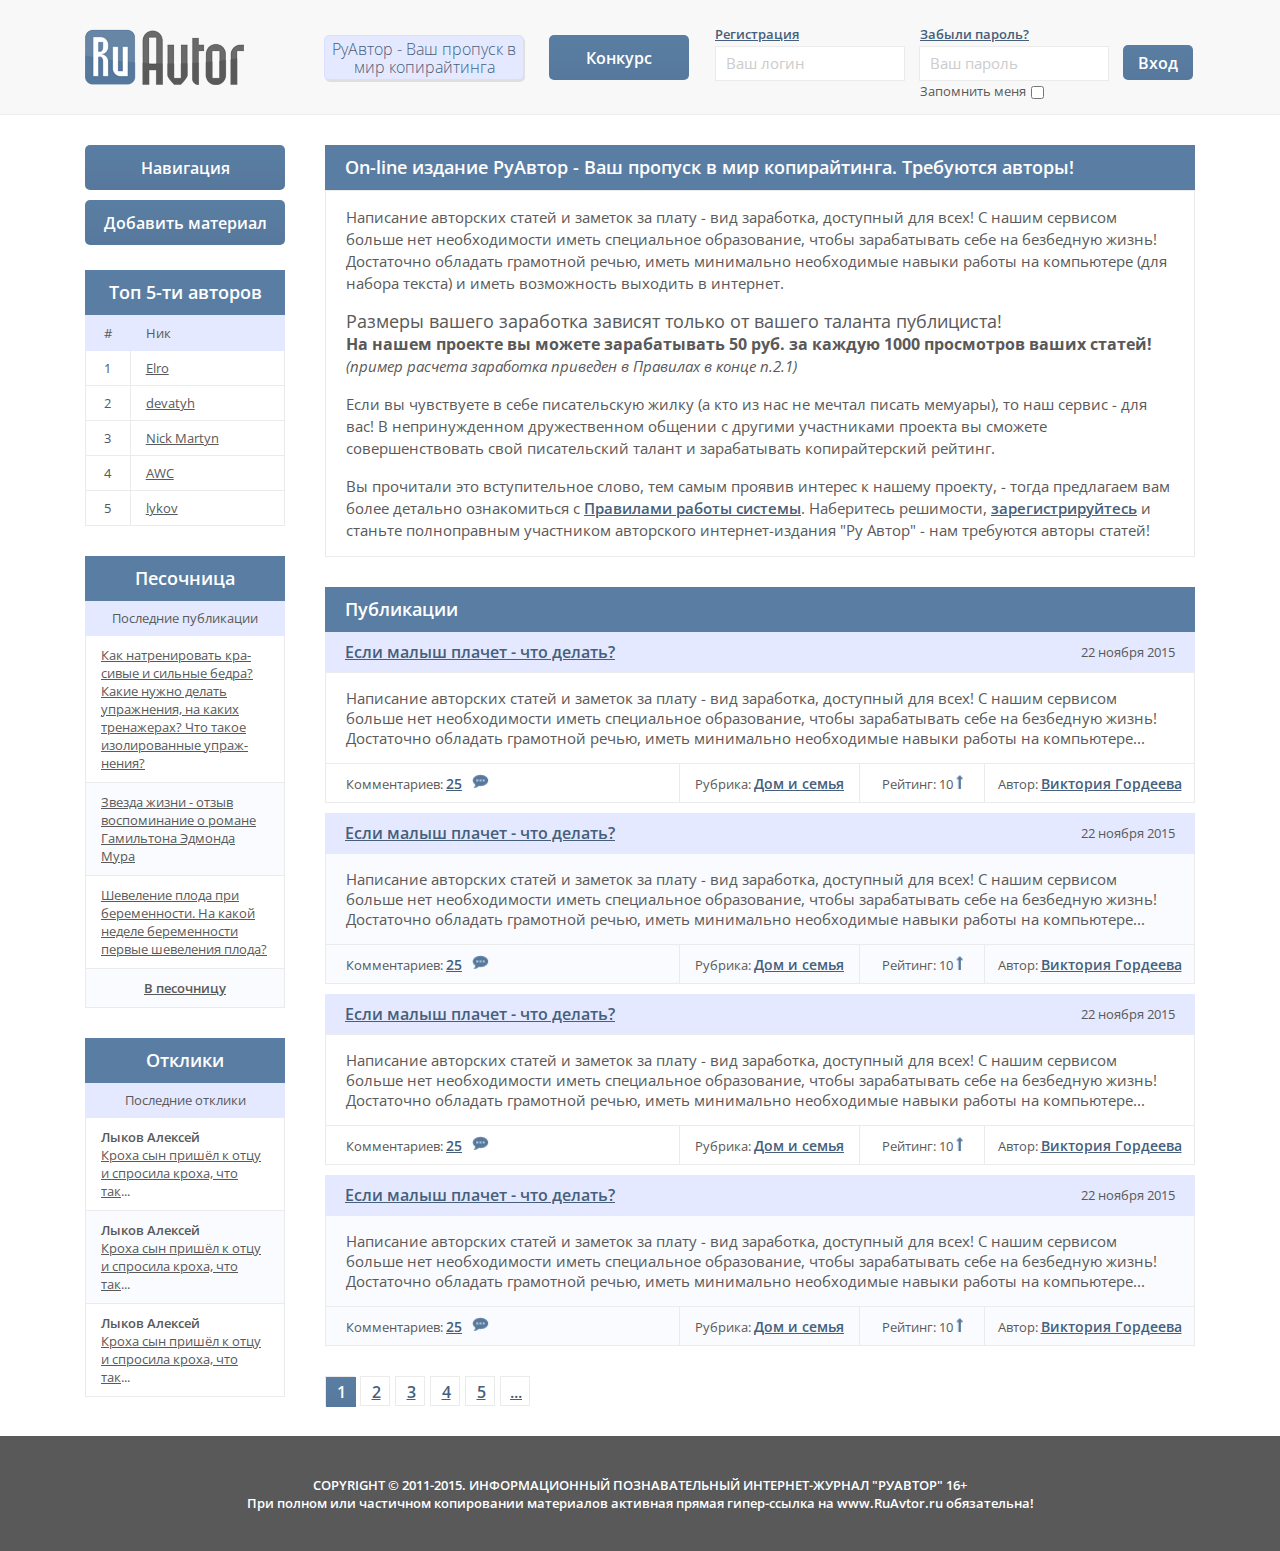
<file: index.html>
<!DOCTYPE html>
<html lang="ru">
<head>
    <meta charset="UTF-8">
    <meta name="viewport" content="width=device-width, initial-scale=1.0">
    <title>Главная</title>
    <link rel="stylesheet" href="css/styles.css"/>
    <script src="js/jquery-2.1.4.min.js"></script>
    <script>
        $(document).ready(function () {
            $('.navigation').click(function () {
                $('.navigation-block').fadeIn();
            });
            $('.navigation-block').click(function (event) {
                $target = $(event.target);
                if (!$target.closest($('.window-nav')).length) $('.navigation-block').fadeOut();
                if ($target.hasClass('close-window')) $('.navigation-block').fadeOut();
            });
            /************* for navi-block *************/
            var h_hght = 135;
            var h_mrg = 0;
            $(function(){
                $(window).scroll(function(){
                    var top = $(this).scrollTop();
                    var elem = $('#navi-block');
                    if (top+h_mrg < h_hght) {
                        elem.css('top', (h_hght-top));
                    } else {
                        elem.css('top', h_mrg);
                    }
                });
            });
            /****************/
        });
    </script>
</head>

<body>

<div class="main">

    <div class="right-column">

        <div class="block-title">On-line издание РуАвтор - Ваш пропуск в мир копирайтинга. Требуются авторы!</div>
        <div class="top-block">
            <p>
                Написание авторских статей и заметок за плату - вид заработка, доступный для всех!
                С нашим сервисом больше нет необходимости иметь специальное образование, чтобы зарабатывать
                себе на безбедную жизнь! Достаточно обладать грамотной речью, иметь минимально необходимые
                навыки работы на компьютере (для набора текста) и иметь возможность выходить в интернет.
            </p>
            <p>
                <span style="font-size: 18px;">Размеры вашего заработка зависят только от вашего таланта публициста!</span><br>
                <span style="font-weight: 700;font-size: 16px;">На нашем проекте вы можете зарабатывать 50 руб. за каждую 1000 просмотров ваших статей!</span><br>
                <span style="font-style: italic">(пример расчета заработка приведен в Правилах в конце п.2.1)</span>
            </p>
            <p>
                Если вы чувствуете в себе писательскую жилку (а кто из нас не мечтал писать мемуары),
                то наш сервис - для вас! В непринужденном дружественном общении с другими участниками
                проекта вы сможете совершенствовать свой писательский талант и зарабатывать копирайтерский рейтинг.
            </p>
            <p>
                Вы прочитали это вступительное слово, тем самым проявив интерес к нашему проекту, - тогда предлагаем
                вам более детально ознакомиться с <a href="#">Правилами работы системы</a>. Наберитесь решимости,
                <a href="#">зарегистрируйтесь</a> и станьте полноправным участником авторского интернет-издания
                "Ру Автор" - нам требуются авторы статей!
            </p>
        </div>

        <div class="block-title">Публикации</div>
        <ul class="publications-block">
            <li class="publication">
                <div class="publication-title">
                    <a href="#" class="publication-name">Если малыш плачет - что делать?</a>
                    <div class="publication-date">22 ноября 2015</div>
                </div>
                <div class="publication-body">
                   <span>Написание авторских статей и заметок за плату - вид заработка, доступный для всех!
                   С нашим сервисом больше нет необходимости иметь специальное образование, чтобы зарабатывать
                   себе на безбедную жизнь! Достаточно обладать грамотной речью, иметь минимально необходимые
                   навыки работы на компьютере</span>...
                </div>
                <ul class="publication-info">
                    <li>
                        <div class="param-name">Комментариев:</div>
                        <div class="param-value"><a href="#">25</a><div class="comment-image"></div></div>
                    </li>
                    <li>
                        <div class="param-name">Рубрика:</div>
                        <div class="param-value"><a href="#">Дом и семья</a></div>
                    </li>
                    <li>
                        <div class="param-name">Рейтинг:</div>
                        <div class="param-value">10<a class="arrow-image" href="#"></a></div>
                    </li>
                    <li>
                        <div class="param-name">Автор:</div>
                        <div class="param-value"><a href="#">Виктория Гордеева</a></div>
                    </li>
                </ul>
            </li>
            <li class="publication">
                <div class="publication-title">
                    <a href="#" class="publication-name">Если малыш плачет - что делать?</a>
                    <div class="publication-date">22 ноября 2015</div>
                </div>
                <div class="publication-body">
                   <span>Написание авторских статей и заметок за плату - вид заработка, доступный для всех!
                   С нашим сервисом больше нет необходимости иметь специальное образование, чтобы зарабатывать
                   себе на безбедную жизнь! Достаточно обладать грамотной речью, иметь минимально необходимые
                   навыки работы на компьютере</span>...
                </div>
                <ul class="publication-info">
                    <li>
                        <div class="param-name">Комментариев:</div>
                        <div class="param-value"><a href="#">25</a><div class="comment-image"></div></div>
                    </li>
                    <li>
                        <div class="param-name">Рубрика:</div>
                        <div class="param-value"><a href="#">Дом и семья</a></div>
                    </li>
                    <li>
                        <div class="param-name">Рейтинг:</div>
                        <div class="param-value">10<a class="arrow-image" href="#"></a></div>
                    </li>
                    <li>
                        <div class="param-name">Автор:</div>
                        <div class="param-value"><a href="#">Виктория Гордеева</a></div>
                    </li>
                </ul>
            </li>
            <li class="publication">
                <div class="publication-title">
                    <a href="#" class="publication-name">Если малыш плачет - что делать?</a>
                    <div class="publication-date">22 ноября 2015</div>
                </div>
                <div class="publication-body">
                   <span>Написание авторских статей и заметок за плату - вид заработка, доступный для всех!
                   С нашим сервисом больше нет необходимости иметь специальное образование, чтобы зарабатывать
                   себе на безбедную жизнь! Достаточно обладать грамотной речью, иметь минимально необходимые
                   навыки работы на компьютере</span>...
                </div>
                <ul class="publication-info">
                    <li>
                        <div class="param-name">Комментариев:</div>
                        <div class="param-value"><a href="#">25</a><div class="comment-image"></div></div>
                    </li>
                    <li>
                        <div class="param-name">Рубрика:</div>
                        <div class="param-value"><a href="#">Дом и семья</a></div>
                    </li>
                    <li>
                        <div class="param-name">Рейтинг:</div>
                        <div class="param-value">10<a class="arrow-image" href="#"></a></div>
                    </li>
                    <li>
                        <div class="param-name">Автор:</div>
                        <div class="param-value"><a href="#">Виктория Гордеева</a></div>
                    </li>
                </ul>
            </li>
            <li class="publication">
                <div class="publication-title">
                    <a href="#" class="publication-name">Если малыш плачет - что делать?</a>
                    <div class="publication-date">22 ноября 2015</div>
                </div>
                <div class="publication-body">
                   <span>Написание авторских статей и заметок за плату - вид заработка, доступный для всех!
                   С нашим сервисом больше нет необходимости иметь специальное образование, чтобы зарабатывать
                   себе на безбедную жизнь! Достаточно обладать грамотной речью, иметь минимально необходимые
                   навыки работы на компьютере</span>...
                </div>
                <ul class="publication-info">
                    <li>
                        <div class="param-name">Комментариев:</div>
                        <div class="param-value"><a href="#">25</a><div class="comment-image"></div></div>
                    </li>
                    <li>
                        <div class="param-name">Рубрика:</div>
                        <div class="param-value"><a href="#">Дом и семья</a></div>
                    </li>
                    <li>
                        <div class="param-name">Рейтинг:</div>
                        <div class="param-value">10<a class="arrow-image" href="#"></a></div>
                    </li>
                    <li>
                        <div class="param-name">Автор:</div>
                        <div class="param-value"><a href="#">Виктория Гордеева</a></div>
                    </li>
                </ul>
            </li>
        </ul>

        <ul class="page-numbers">
            <li><a  class="active" href="#">1</a></li>
            <li><a href="#">2</a></li>
            <li><a href="#">3</a></li>
            <li><a href="#">4</a></li>
            <li><a href="#">5</a></li>
            <li><a href="#">...</a></li>
        </ul>

    </div>

    <div class="left-column">

        <div class="navi-block" id="navi-block">

            <button class="navigation">Навигация</button>

            <button class="add-material">Добавить материал</button>

        </div>

        <div class="block-title after-navi">Топ 5-ти авторов</div>
        <table class="authors-top">
            <tr>
                <th>#</th>
                <th>Ник</th>
            </tr>
            <tr>
                <td>1</td>
                <td><a href="#">Elro</a></td>
            </tr>
            <tr>
                <td>2</td>
                <td><a href="#">devatyh</a></td>
            </tr>
            <tr>
                <td>3</td>
                <td><a href="#">Nick Martyn</a></td>
            </tr>
            <tr>
                <td>4</td>
                <td><a href="#">AWC</a></td>
            </tr>
            <tr>
                <td>5</td>
                <td><a href="#">lykov</a></td>
            </tr>
        </table>

        <div class="block-title">Песочница</div>
        <div class="sub-title">Последние публикации</div>
        <ul class="sandbox">
            <li><a href="#">Как натренировать кра&shy;сивые и сильные бедра? Какие нужно делать упражнения,
                на каких тренажерах? Что такое изолированные упраж&shy;нения?</a>
            </li>
            <li>
                <a href="#">Звезда жизни - отзыв воспоминание о романе Гамильтона Эдмонда Мура</a>
            </li>
            <li>
                <a href="#">Шевеление плода при беременности. На какой неделе беременности первые шевеления плода?</a>
            </li>
            <li>
                <a href="#">В песочницу</a>
            </li>
        </ul>

        <div class="block-title">Отклики</div>
        <div class="sub-title">Последние отклики</div>
        <ul class="reviews">
            <li>
                <div class="review-name">Лыков Алексей</div>
                <div class="review-text">
                    <a href="#">Кроха сын пришёл к отцу и спросила кроха, что так</a>...
                </div>
            </li>
            <li>
                <div class="review-name">Лыков Алексей</div>
                <div class="review-text">
                    <a href="#">Кроха сын пришёл к отцу и спросила кроха, что так</a>...
                </div>
            </li>
            <li>
                <div class="review-name">Лыков Алексей</div>
                <div class="review-text">
                    <a href="#">Кроха сын пришёл к отцу и спросила кроха, что так</a>...
                </div>
            </li>
        </ul>

    </div>

</div>

<div class="header">
    <div class="header-block">
        <div class="logo"></div>
        <button class="tagline">РуАвтор - Ваш пропуск в мир копирайтинга</button>
        <button class="competition">Конкурс</button>
        <form class="form-authorization" action="#"  onsubmit="return false">
            <div class="to-reg">Регистрация</div>
            <div class="forget-pass">Забыли пароль?</div>
            <label><input id="user-name" type="text" placeholder="Ваш логин"/></label>
            <label><input id="password" type="password" placeholder="Ваш пароль"/></label>
            <label class="checkbox-label">Запомнить меня<input type="checkbox"/></label>
            <input type="submit" value="Вход"/>
        </form>
    </div>
</div>

<div class="navigation-block">
    <div class="window-nav">
        <div class="title-window">Навигация</div>
        <div class="close-window">Закрыть</div>
        <ul class="nav-pages">
            <li onclick="return location.href = 'http://www.google.com/'">Авторы</li>
            <li>Правила</li>
            <li>Новости</li>
            <li>Контакты</li>
        </ul>
        <div class="block-title">Рубрики</div>
        <ul class="rubrics">
            <li>
                <ul>
                    <li>Дом и Семья</li>
                    <li>Кулинария, Рецепты, Напитки</li>
                    <li>Животный мир</li>
                    <li>Мужчина и Женщина</li>
                </ul>
            </li>
            <li>
                <ul>
                    <li>Психология, отношения</li>
                    <li>Очевидное-Невероятное</li>
                    <li>История, культура</li>
                    <li>Игры, увлечения, хобби</li>
                </ul>
            </li>
            <li>
                <ul>
                    <li>Праздники, Даты, События</li>
                    <li>Природа Земли</li>
                    <li>Обучение</li>
                    <li>Люди, Имена, Судьбы</li>
                </ul>
            </li>
            <li>
                <ul>
                    <li>Интернет, Социальные сети</li>
                    <li>Мир людей</li>
                    <li>Интересные факты</li>
                    <li>Растения, Растительный мир</li>
                    <li>Мода, Стиль, Дизайн</li>
                </ul>
            </li>
        </ul>
        <div class="block-title">Особые рубрики</div>
        <ul class="rubrics">
            <li>
                <ul>
                    <li>Работа и Карьера</li>
                    <li>Здоровье и Красота</li>
                    <li>Техника и технический прогресс</li>
                </ul>
            </li>
            <li>
                <ul>
                    <li>Товары и Услуги</li>
                    <li>Отзывы, Рецензии</li>
                    <li>Ремонт и Строительство</li>
                </ul>
            </li>
            <li>
                <ul>
                    <li>Туризм, Путешествия, Отдых</li>
                    <li>Автомобили, Мотоциклы</li>
                    <li>Деньги, Финансы, Кредит</li>
                    <li>Спорт и активный отдых</li>
                </ul>
            </li>
            <li>
                <ul>
                    <li>Недвижимость</li>
                    <li>Юридические вопросы</li>
                    <li>Связь и Коммуникация</li>
                    <li>Страхование, Охрана</li>
                </ul>
            </li>
        </ul>
    </div>
</div>

<div class="footer">
    <div class="content-block">
        <div>COPYRIGHT © 2011-2015. ИНФОРМАЦИОННЫЙ ПОЗНАВАТЕЛЬНЫЙ ИНТЕРНЕТ-ЖУРНАЛ "РУАВТОР" 16+</div>
        <div>При полном или частичном копировании материалов активная прямая гипер-ссылка на www.RuAvtor.ru обязательна!</div>
    </div>
</div>

<script src="https://ajax.googleapis.com/ajax/libs/jquery/2.1.3/jquery.min.js"></script>
<script type="text/javascript" src="http://arrow.scrolltotop.com/arrow34.js"></script>

</body>
</html>
</file>
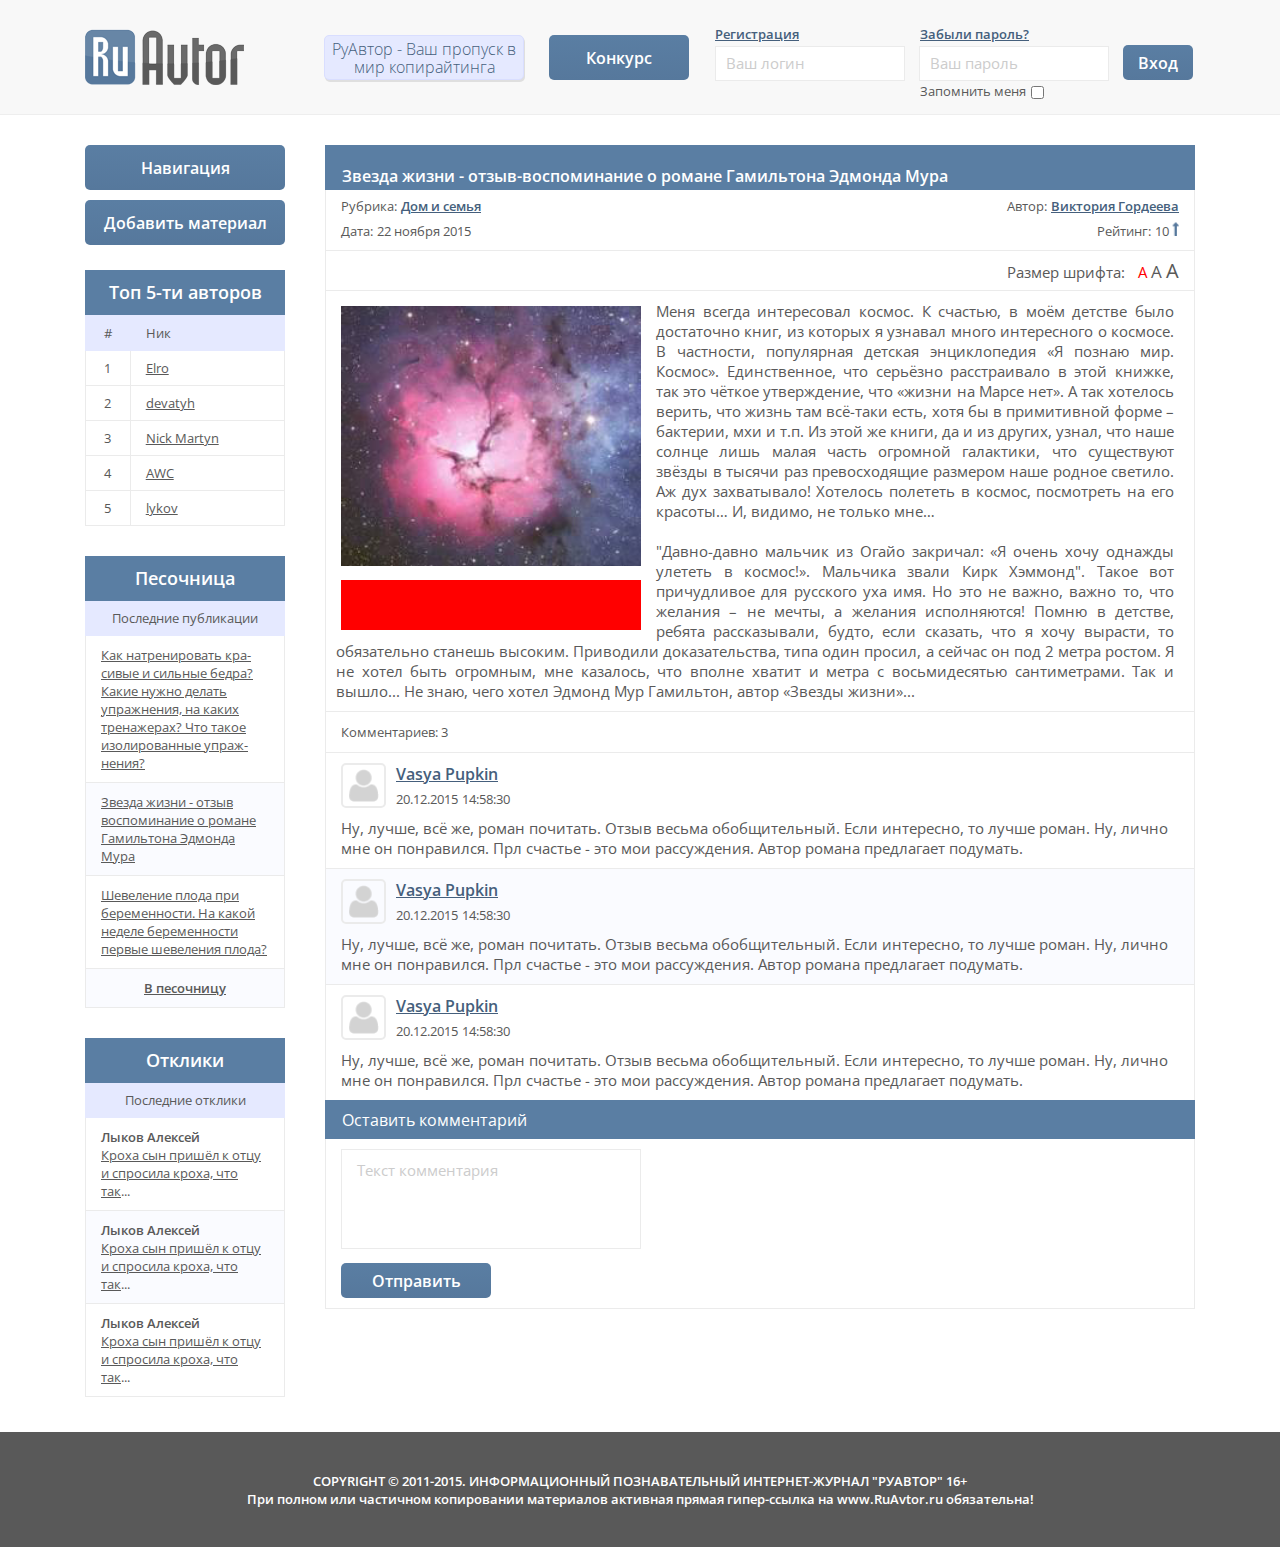
<file: content.html>
<!DOCTYPE html>
<html lang="ru">
<head>
    <meta charset="UTF-8">
    <meta name="viewport" content="width=device-width, initial-scale=1.0">
    <title>Контент</title>
    <link rel="stylesheet" href="css/styles.css"/>
    <script src="js/jquery-2.1.4.min.js"></script>
    <script>
        $(document).ready(function () {
            $('.navigation').click(function () {
                $('.navigation-block').fadeIn();
            });
            $('.navigation-block').click(function (event) {
                $target = $(event.target);
                if (!$target.closest($('.window-nav')).length) $('.navigation-block').fadeOut();
                if ($target.hasClass('close-window')) $('.navigation-block').fadeOut();
            });
            /**************************/
            var changeFont = $('.font-resizer li');
            $(changeFont).click(function() {
                if (!$(this).hasClass('active')){
                    $(changeFont).removeClass('active');
                    $(this).addClass('active');
                    var fontSize = $(this).css('font-size');
                    $('.content-text').css('font-size', fontSize);
                    $('.comment-text').css('font-size', fontSize);
                }
            });
            /************* for navi-block *************/
            var h_hght = 135;
            var h_mrg = 0;
            $(function(){
                $(window).scroll(function(){
                    var top = $(this).scrollTop();
                    var elem = $('#navi-block');
                    if (top+h_mrg < h_hght) {
                        elem.css('top', (h_hght-top));
                    } else {
                        elem.css('top', h_mrg);
                    }
                });
            });
            /****************/
        });
    </script>
</head>

<body>

<div class="main">

    <div class="right-column">

        <h1 class="content-title">Звезда жизни - отзыв-воспоминание о романе Гамильтона Эдмонда Мура</h1>
        <ul class="content-info">
            <li>
                <div class="param-name">Рубрика:</div>
                <div class="param-value"><a href="#">Дом и семья</a></div>
            </li>
            <li>
                <div class="param-name">Автор:</div>
                <div class="param-value"><a href="#">Виктория Гордеева</a></div>
            </li>
            <li>
                <div class="param-name">Дата:</div>
                <div class="param-value">22 ноября 2015</div>
            </li>
            <li>
                <div class="param-name">Рейтинг:</div>
                <div class="param-value">10<a class="arrow-image" href="#"></a></div>
            </li>
        </ul>
        <div class="font-resizer">
            <div class="text-1">Размер шрифта:</div>
            <ul style="font-size: 15px;">
                <li class="active small">А</li>
                <li class="medium" style="font-size: 115%;">А</li>
                <li class="large" style="font-size: 130%;">А</li>
            </ul>
        </div>
        <div class="content-block">
            <div class="pictures-block">
                <img class="content-photo" src="images/content-photo.jpg" alt="Фото статьи"/>
                <div class="advertising"></div>
            </div>
            <div class="content-text">
                <p>
                    Меня всегда интересовал космос. К счастью, в моём детстве было достаточно книг, из которых я узнавал
                    много интересного о космосе. В частности, популярная детская энциклопедия «Я познаю мир. Космос».
                    Единственное, что серьёзно расстраивало в этой книжке, так это чёткое утверждение, что «жизни на
                    Марсе нет». А так хотелось верить, что жизнь там всё-таки есть, хотя бы в примитивной форме – бактерии,
                    мхи и т.п. Из этой же книги, да и из других, узнал, что наше солнце лишь малая часть огромной галактики,
                    что существуют звёзды в тысячи раз превосходящие размером наше родное светило. Аж дух захватывало!
                    Хотелось полететь в космос, посмотреть на его красоты… И, видимо, не только мне…
                </p>
                <p>
                    "Давно-давно мальчик из Огайо закричал: «Я очень хочу однажды улететь в космос!». Мальчика звали Кирк
                    Хэммонд". Такое вот причудливое для русского уха имя. Но это не важно, важно то, что желания – не мечты,
                    а желания исполняются! Помню в детстве, ребята рассказывали, будто, если сказать, что я хочу вырасти,
                    то обязательно станешь высоким. Приводили доказательства, типа один просил, а сейчас он под 2 метра
                    ростом. Я не хотел быть огромным, мне казалось, что вполне хватит и метра с восьмидесятью сантиметрами.
                    Так и вышло... Не знаю, чего хотел Эдмонд Мур Гамильтон, автор «Звезды жизни»...
                </p>
            </div>
            <div class="clearfix"></div>
        </div>
        <div class="comments-info">
            <div class="param-name">Комментариев:</div>
            <div class="param-value">3</div>
        </div>
        <ul class="comments">
            <li class="comment">
                <div class="user-avatar">
                    <div class="figure-2"></div>
                    <div class="figure-1"></div>
                </div>
                <div class="user-login">Vasya Pupkin</div>
                <div class="comment-date">20.12.2015</div>
                <div class="comment-time">14:58:30</div>
                <div class="comment-text">
                    Ну, лучше, всё же, роман почитать. Отзыв весьма обобщительный. Если интересно, то лучше роман.
                    Ну, лично мне он понравился. Прл счастье - это мои рассуждения. Автор романа предлагает подумать.
                </div>
            </li>
            <li class="comment">
                <div class="user-avatar">
                    <div class="figure-2"></div>
                    <div class="figure-1"></div>
                </div>
                <div class="user-login">Vasya Pupkin</div>
                <div class="comment-date">20.12.2015</div>
                <div class="comment-time">14:58:30</div>
                <div class="comment-text">
                    Ну, лучше, всё же, роман почитать. Отзыв весьма обобщительный. Если интересно, то лучше роман.
                    Ну, лично мне он понравился. Прл счастье - это мои рассуждения. Автор романа предлагает подумать.
                </div>
            </li>
            <li class="comment">
                <div class="user-avatar">
                    <div class="figure-2"></div>
                    <div class="figure-1"></div>
                </div>
                <div class="user-login">Vasya Pupkin</div>
                <div class="comment-date">20.12.2015</div>
                <div class="comment-time">14:58:30</div>
                <div class="comment-text">
                    Ну, лучше, всё же, роман почитать. Отзыв весьма обобщительный. Если интересно, то лучше роман.
                    Ну, лично мне он понравился. Прл счастье - это мои рассуждения. Автор романа предлагает подумать.
                </div>
            </li>
        </ul>
        <div class="content-title">Оставить комментарий</div>
        <form class="form-comment" action="#" onsubmit="return false">
            <label><textarea id="comment-field" cols="20" rows="5" placeholder="Текст комментария"></textarea></label>
            <input type="submit" value="Отправить"/>
        </form>
    </div>

    <div class="left-column">

        <div class="navi-block" id="navi-block">

            <button class="navigation">Навигация</button>

            <button class="add-material">Добавить материал</button>

        </div>

        <div class="block-title after-navi">Топ 5-ти авторов</div>
        <table class="authors-top">
            <tr>
                <th>#</th>
                <th>Ник</th>
            </tr>
            <tr>
                <td>1</td>
                <td><a href="#">Elro</a></td>
            </tr>
            <tr>
                <td>2</td>
                <td><a href="#">devatyh</a></td>
            </tr>
            <tr>
                <td>3</td>
                <td><a href="#">Nick Martyn</a></td>
            </tr>
            <tr>
                <td>4</td>
                <td><a href="#">AWC</a></td>
            </tr>
            <tr>
                <td>5</td>
                <td><a href="#">lykov</a></td>
            </tr>
        </table>

        <div class="block-title">Песочница</div>
        <div class="sub-title">Последние публикации</div>
        <ul class="sandbox">
            <li><a href="#">Как натренировать кра&shy;сивые и сильные бедра? Какие нужно делать упражнения,
                на каких тренажерах? Что такое изолированные упраж&shy;нения?</a>
            </li>
            <li>
                <a href="#">Звезда жизни - отзыв воспоминание о романе Гамильтона Эдмонда Мура</a>
            </li>
            <li>
                <a href="#">Шевеление плода при беременности. На какой неделе беременности первые шевеления плода?</a>
            </li>
            <li>
                <a href="#">В песочницу</a>
            </li>
        </ul>

        <div class="block-title">Отклики</div>
        <div class="sub-title">Последние отклики</div>
        <ul class="reviews">
            <li>
                <div class="review-name">Лыков Алексей</div>
                <div class="review-text">
                    <a href="#">Кроха сын пришёл к отцу и спросила кроха, что так</a>...
                </div>
            </li>
            <li>
                <div class="review-name">Лыков Алексей</div>
                <div class="review-text">
                    <a href="#">Кроха сын пришёл к отцу и спросила кроха, что так</a>...
                </div>
            </li>
            <li>
                <div class="review-name">Лыков Алексей</div>
                <div class="review-text">
                    <a href="#">Кроха сын пришёл к отцу и спросила кроха, что так</a>...
                </div>
            </li>
        </ul>

    </div>

</div>

<div class="header">
    <div class="header-block">
        <div class="logo"></div>
        <button class="tagline">РуАвтор - Ваш пропуск в мир копирайтинга</button>
        <button class="competition">Конкурс</button>
        <form class="form-authorization" action="#"  onsubmit="return false">
            <div class="to-reg">Регистрация</div>
            <div class="forget-pass">Забыли пароль?</div>
            <label><input id="user-name" type="text" placeholder="Ваш логин"/></label>
            <label><input id="password" type="password" placeholder="Ваш пароль"/></label>
            <label class="checkbox-label">Запомнить меня<input type="checkbox"/></label>
            <input type="submit" value="Вход"/>
        </form>
    </div>
</div>

<div class="navigation-block">
    <div class="window-nav">
        <div class="title-window">Навигация</div>
        <div class="close-window">Закрыть</div>
        <ul class="nav-pages">
            <li>Авторы</li>
            <li>Правила</li>
            <li>Новости</li>
            <li>Контакты</li>
        </ul>
        <div class="block-title">Рубрики</div>
        <ul class="rubrics">
            <li>
                <ul>
                    <li>Дом и Семья</li>
                    <li>Кулинария, Рецепты, Напитки</li>
                    <li>Животный мир</li>
                    <li>Мужчина и Женщина</li>
                </ul>
            </li>
            <li>
                <ul>
                    <li>Психология, отношения</li>
                    <li>Очевидное-Невероятное</li>
                    <li>История, культура</li>
                    <li>Игры, увлечения, хобби</li>
                </ul>
            </li>
            <li>
                <ul>
                    <li>Праздники, Даты, События</li>
                    <li>Природа Земли</li>
                    <li>Обучение</li>
                    <li>Люди, Имена, Судьбы</li>
                </ul>
            </li>
            <li>
                <ul>
                    <li>Интернет, Социальные сети</li>
                    <li>Мир людей</li>
                    <li>Интересные факты</li>
                    <li>Растения, Растительный мир</li>
                    <li>Мода, Стиль, Дизайн</li>
                </ul>
            </li>
        </ul>
        <div class="block-title">Особые рубрики</div>
        <ul class="rubrics">
            <li>
                <ul>
                    <li>Работа и Карьера</li>
                    <li>Здоровье и Красота</li>
                    <li>Техника и технический прогресс</li>
                </ul>
            </li>
            <li>
                <ul>
                    <li>Товары и Услуги</li>
                    <li>Отзывы, Рецензии</li>
                    <li>Ремонт и Строительство</li>
                </ul>
            </li>
            <li>
                <ul>
                    <li>Туризм, Путешествия, Отдых</li>
                    <li>Автомобили, Мотоциклы</li>
                    <li>Деньги, Финансы, Кредит</li>
                    <li>Спорт и активный отдых</li>
                </ul>
            </li>
            <li>
                <ul>
                    <li>Недвижимость</li>
                    <li>Юридические вопросы</li>
                    <li>Связь и Коммуникация</li>
                    <li>Страхование, Охрана</li>
                </ul>
            </li>
        </ul>
    </div>
</div>

<div class="footer">
    <div class="content-block">
        <div>COPYRIGHT © 2011-2015. ИНФОРМАЦИОННЫЙ ПОЗНАВАТЕЛЬНЫЙ ИНТЕРНЕТ-ЖУРНАЛ "РУАВТОР" 16+</div>
        <div>При полном или частичном копировании материалов активная прямая гипер-ссылка на www.RuAvtor.ru обязательна!</div>
    </div>
</div>

<script src="https://ajax.googleapis.com/ajax/libs/jquery/2.1.3/jquery.min.js"></script>
<script type="text/javascript" src="http://arrow.scrolltotop.com/arrow34.js"></script>

</body>
</html>
</file>
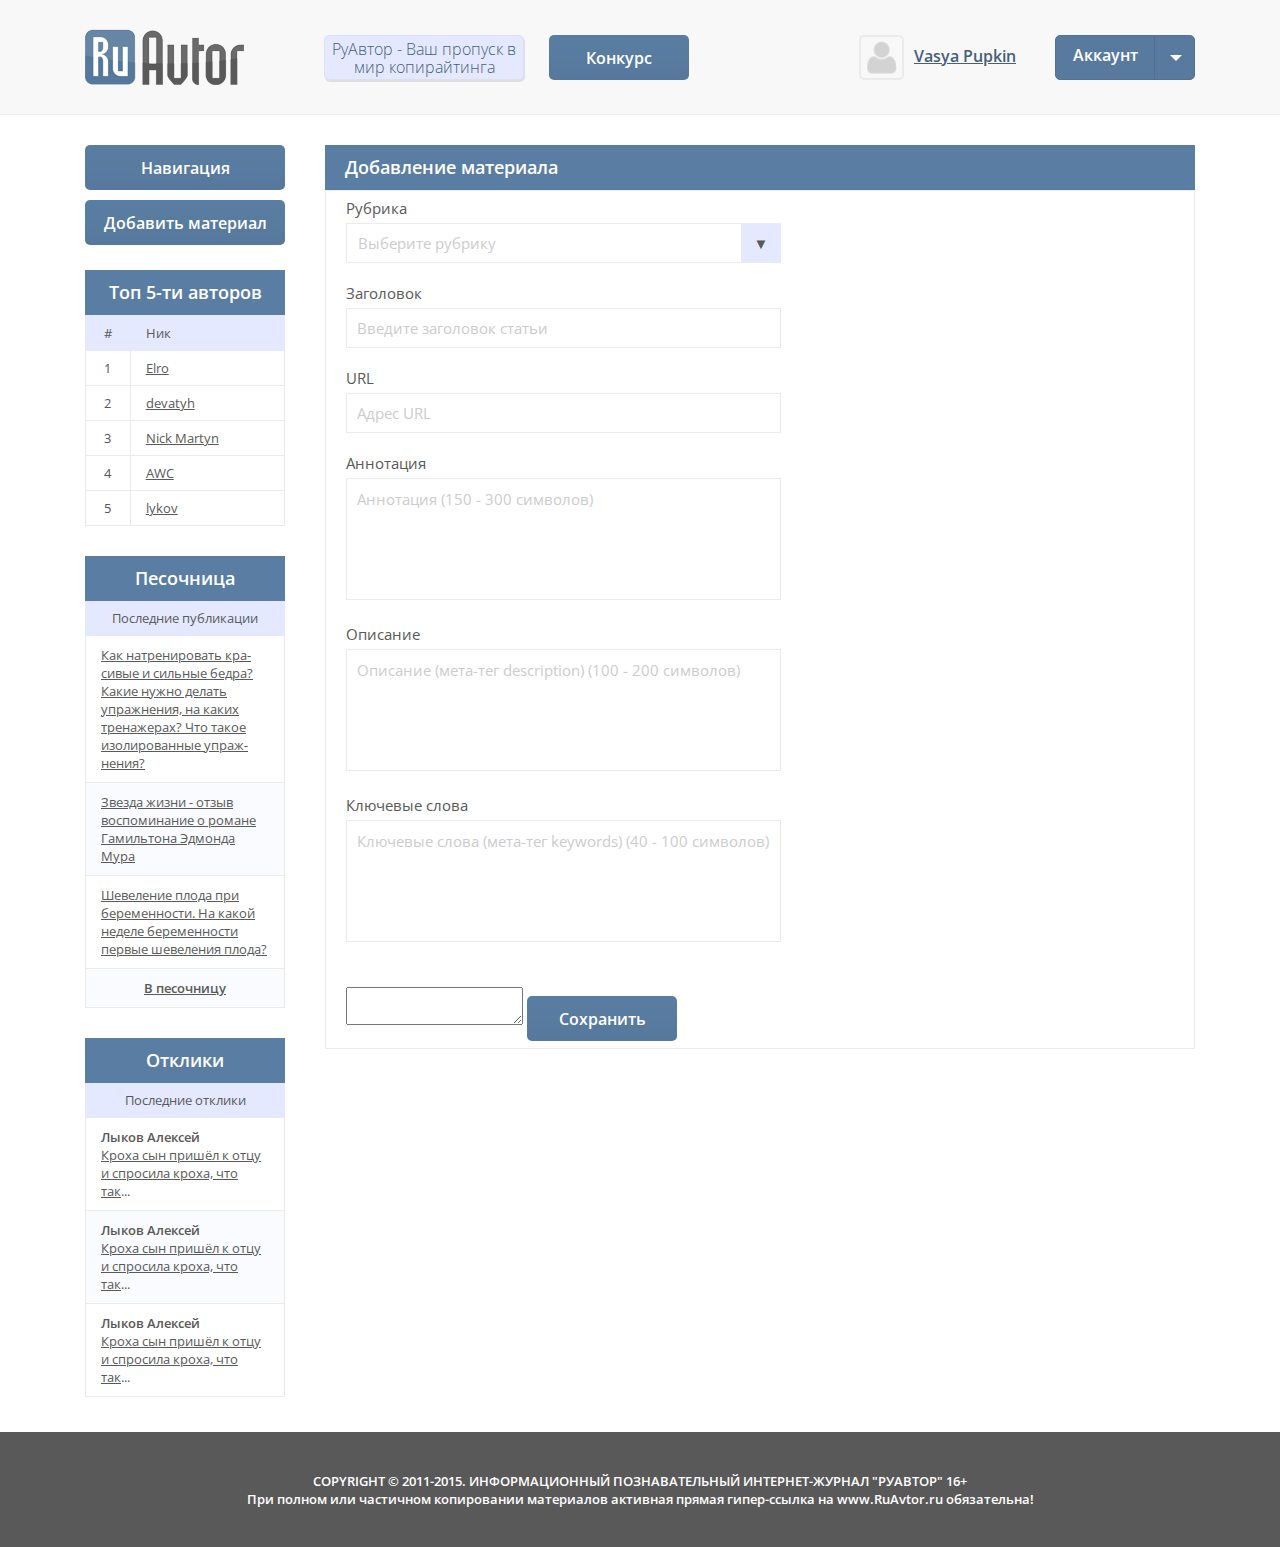
<file: edit.html>
<!DOCTYPE html>
<html lang="ru">
<head>
    <meta charset="UTF-8">
    <meta name="viewport" content="width=device-width, initial-scale=1.0">
    <title>Добавление материала</title>
    <link rel="stylesheet" href="css/styles.css"/>
    <script src="js/jquery-2.1.4.min.js"></script>
    <script src="//cdn.ckeditor.com/4.5.6/full/ckeditor.js"></script>
    <script>
        $(document).ready(function () {
            $('.navigation').click(function () {
                $('.navigation-block').fadeIn();
            });
            $('.navigation-block').click(function (event) {
                $target = $(event.target);
                if (!$target.closest($('.window-nav')).length) $('.navigation-block').fadeOut();
                if ($target.hasClass('close-window')) $('.navigation-block').fadeOut();
            });
            /****************************/
            var subMenu = $('.sub-menu');
            var menuControl = $('.menu-control');
            $(menuControl).click(function () {
                if($(subMenu).hasClass('visible')) {
                    $(subMenu).removeClass('visible');
                    $(menuControl).removeClass('menu-active');
                    $('.account-menu').css('border-radius', '5px');
                } else {
                    $(subMenu).addClass('visible');
                    $(menuControl).addClass('menu-active');
                    $('.account-menu').css('border-radius', '5px 5px 0 0');
                }
            });
            /************* for navi-block *************/
            var h_hght = 135;
            var h_mrg = 0;
            $(function(){
                $(window).scroll(function(){
                    var top = $(this).scrollTop();
                    var elem = $('#navi-block');
                    if (top+h_mrg < h_hght) {
                        elem.css('top', (h_hght-top));
                    } else {
                        elem.css('top', h_mrg);
                    }
                });
            });
            /****************/
            $('.hint-mark').click(function(){
                if($(this).hasClass('active')){
                    $('.hint').fadeOut(1000);
                    $(this).removeClass('active');
                } else {
                    $('.hint').fadeIn(1000);
                    $(this).addClass('active');
                }
            });
            /****************/
            $('#rubric-selector').change(function(){
                if($(this).val() == 'default'){
                    $(this).css('color', '#cccccc');
                } else {
                    $(this).css('color', 'black');
                }
            });
        });
    </script>
</head>

<body>

<div class="main">

    <div class="right-column">

        <div class="block-title">Добавление материала</div>
        <form action="#" class="edit-block" onsubmit="return false">
            <label class="field-wrap">Рубрика<span class="select-mark">&#9660;</span>
                <select id="rubric-selector">
                    <option value="default" selected>Выберите рубрику</option>
                    <option value="v1">Дом и Семья</option>
                    <option value="v2">Кулинария, Рецепты, Напитки</option>
                    <option value="v3">Психология, отношения</option>
                    <option value="v4">Люди, Имена, Судьбы</option>
                    <option value="v5">Мода, Стиль, Дизайн</option>
                    <option value="v6">Работа и Карьера</option>
                    <option value="v7">Техника и технический прогресс</option>
                    <option value="v8">Животный мир</option>
                    <option value="v9">Мужчина и Женщина</option>
                    <option value="v10">Страхование, Охрана</option>
                </select>
            </label>
            <label class="field-wrap">Заголовок<input type="text" placeholder="Введите заголовок статьи"/></label>
            <label class="field-wrap">URL<input type="url" placeholder="Адрес URL"/></label>
            <label class="field-wrap">Аннотация<textarea cols="30" rows="5" placeholder="Аннотация (150 - 300 символов)"></textarea></label>
            <label class="field-wrap">Описание<textarea cols="30" rows="5" placeholder="Описание (мета-тег description) (100 - 200 символов)"></textarea></label>
            <label class="field-wrap">Ключевые слова<textarea cols="30" rows="5" placeholder="Ключевые слова (мета-тег keywords) (40 - 100 символов)"></textarea></label>
            <label><textarea name="editor1"></textarea></label>
            <script>
                CKEDITOR.replace( 'editor1' );
            </script>
            <input type="submit" value="Сохранить"/>
        </form>

    </div>

    <div class="left-column">

        <div class="navi-block" id="navi-block">

            <button class="navigation">Навигация</button>

            <button class="add-material">Добавить материал</button>

        </div>

        <div class="block-title after-navi">Топ 5-ти авторов</div>
        <table class="authors-top">
            <tr>
                <th>#</th>
                <th>Ник</th>
            </tr>
            <tr>
                <td>1</td>
                <td><a href="#">Elro</a></td>
            </tr>
            <tr>
                <td>2</td>
                <td><a href="#">devatyh</a></td>
            </tr>
            <tr>
                <td>3</td>
                <td><a href="#">Nick Martyn</a></td>
            </tr>
            <tr>
                <td>4</td>
                <td><a href="#">AWC</a></td>
            </tr>
            <tr>
                <td>5</td>
                <td><a href="#">lykov</a></td>
            </tr>
        </table>

        <div class="block-title">Песочница</div>
        <div class="sub-title">Последние публикации</div>
        <ul class="sandbox">
            <li><a href="#">Как натренировать кра&shy;сивые и сильные бедра? Какие нужно делать упражнения,
                на каких тренажерах? Что такое изолированные упраж&shy;нения?</a>
            </li>
            <li>
                <a href="#">Звезда жизни - отзыв воспоминание о романе Гамильтона Эдмонда Мура</a>
            </li>
            <li>
                <a href="#">Шевеление плода при беременности. На какой неделе беременности первые шевеления плода?</a>
            </li>
            <li>
                <a href="#">В песочницу</a>
            </li>
        </ul>

        <div class="block-title">Отклики</div>
        <div class="sub-title">Последние отклики</div>
        <ul class="reviews">
            <li>
                <div class="review-name">Лыков Алексей</div>
                <div class="review-text">
                    <a href="#">Кроха сын пришёл к отцу и спросила кроха, что так</a>...
                </div>
            </li>
            <li>
                <div class="review-name">Лыков Алексей</div>
                <div class="review-text">
                    <a href="#">Кроха сын пришёл к отцу и спросила кроха, что так</a>...
                </div>
            </li>
            <li>
                <div class="review-name">Лыков Алексей</div>
                <div class="review-text">
                    <a href="#">Кроха сын пришёл к отцу и спросила кроха, что так</a>...
                </div>
            </li>
        </ul>

    </div>

</div>

<div class="header">
    <div class="header-block">
        <div class="logo"></div>
        <button class="tagline">РуАвтор - Ваш пропуск в мир копирайтинга</button>
        <button class="competition">Конкурс</button>
        <div class="user-avatar"></div>
        <div class="user-login">Vasya Pupkin</div>
        <div class="account-menu">
            <div class="menu-title">Аккаунт</div>
            <div class="menu-control">
                <span class="figure-3"></span>
            </div>
            <ul class="sub-menu">
                <li>
                    <ul class="account-info">
                        <li>
                            <div class="param-name">Черновиков:</div>
                            <div class="param-value">0</div>
                        </li>
                        <li>
                            <div class="param-name">На модерации:</div>
                            <div class="param-value">0</div>
                        </li>
                        <li>
                            <div class="param-name">На доработке:</div>
                            <div class="param-value">0</div>
                        </li>
                        <li>
                            <div class="param-name">Всего комментариев:</div>
                            <div class="param-value">0</div>
                        </li>
                        <li>
                            <div class="param-name">Авторский рейтинг:</div>
                            <div class="param-value">0</div>
                        </li>
                        <li>
                            <div class="param-name">Рейтинг активности:</div>
                            <div class="param-value">-2</div>
                            <div class="hint-mark">i<p class="hint">Описание блока, всплывающее окошко при на ведении bla-bla bla-bla bla-bla bla-bla bla-bla bla-bla bla-bla bla-bla bla-bla bla-bla bla-bla</p></div>
                        </li>
                    </ul>
                </li>
                <li><span>Профиль автора</span></li>
                <li><span>Раздел рефералов</span></li>
                <li><span>Список статей</span></li>
                <li><span>Список комментариев</span></li>
                <li><span>Сменить email</span></li>
                <li><span>Сменить пароль</span></li>
                <li><span>Назначить кошелек</span></li>
                <li><span>Выход</span></li>
            </ul>
        </div>
    </div>
</div>

<div class="navigation-block">
    <div class="window-nav">
        <div class="title-window">Навигация</div>
        <div class="close-window">Закрыть</div>
        <ul class="nav-pages">
            <li>Авторы</li>
            <li>Правила</li>
            <li>Новости</li>
            <li>Контакты</li>
        </ul>
        <div class="block-title">Рубрики</div>
        <ul class="rubrics">
            <li>
                <ul>
                    <li>Дом и Семья</li>
                    <li>Кулинария, Рецепты, Напитки</li>
                    <li>Животный мир</li>
                    <li>Мужчина и Женщина</li>
                </ul>
            </li>
            <li>
                <ul>
                    <li>Психология, отношения</li>
                    <li>Очевидное-Невероятное</li>
                    <li>История, культура</li>
                    <li>Игры, увлечения, хобби</li>
                </ul>
            </li>
            <li>
                <ul>
                    <li>Праздники, Даты, События</li>
                    <li>Природа Земли</li>
                    <li>Обучение</li>
                    <li>Люди, Имена, Судьбы</li>
                </ul>
            </li>
            <li>
                <ul>
                    <li>Интернет, Социальные сети</li>
                    <li>Мир людей</li>
                    <li>Интересные факты</li>
                    <li>Растения, Растительный мир</li>
                    <li>Мода, Стиль, Дизайн</li>
                </ul>
            </li>
        </ul>
        <div class="block-title">Особые рубрики</div>
        <ul class="rubrics">
            <li>
                <ul>
                    <li>Работа и Карьера</li>
                    <li>Здоровье и Красота</li>
                    <li>Техника и технический прогресс</li>
                </ul>
            </li>
            <li>
                <ul>
                    <li>Товары и Услуги</li>
                    <li>Отзывы, Рецензии</li>
                    <li>Ремонт и Строительство</li>
                </ul>
            </li>
            <li>
                <ul>
                    <li>Туризм, Путешествия, Отдых</li>
                    <li>Автомобили, Мотоциклы</li>
                    <li>Деньги, Финансы, Кредит</li>
                    <li>Спорт и активный отдых</li>
                </ul>
            </li>
            <li>
                <ul>
                    <li>Недвижимость</li>
                    <li>Юридические вопросы</li>
                    <li>Связь и Коммуникация</li>
                    <li>Страхование, Охрана</li>
                </ul>
            </li>
        </ul>
    </div>
</div>

<div class="footer">
    <div class="content-block">
        <div>COPYRIGHT © 2011-2015. ИНФОРМАЦИОННЫЙ ПОЗНАВАТЕЛЬНЫЙ ИНТЕРНЕТ-ЖУРНАЛ "РУАВТОР" 16+</div>
        <div>При полном или частичном копировании материалов активная прямая гипер-ссылка на www.RuAvtor.ru обязательна!</div>
    </div>
</div>

<script src="https://ajax.googleapis.com/ajax/libs/jquery/2.1.3/jquery.min.js"></script>
<script type="text/javascript" src="http://arrow.scrolltotop.com/arrow34.js"></script>

</body>
</html>
</file>
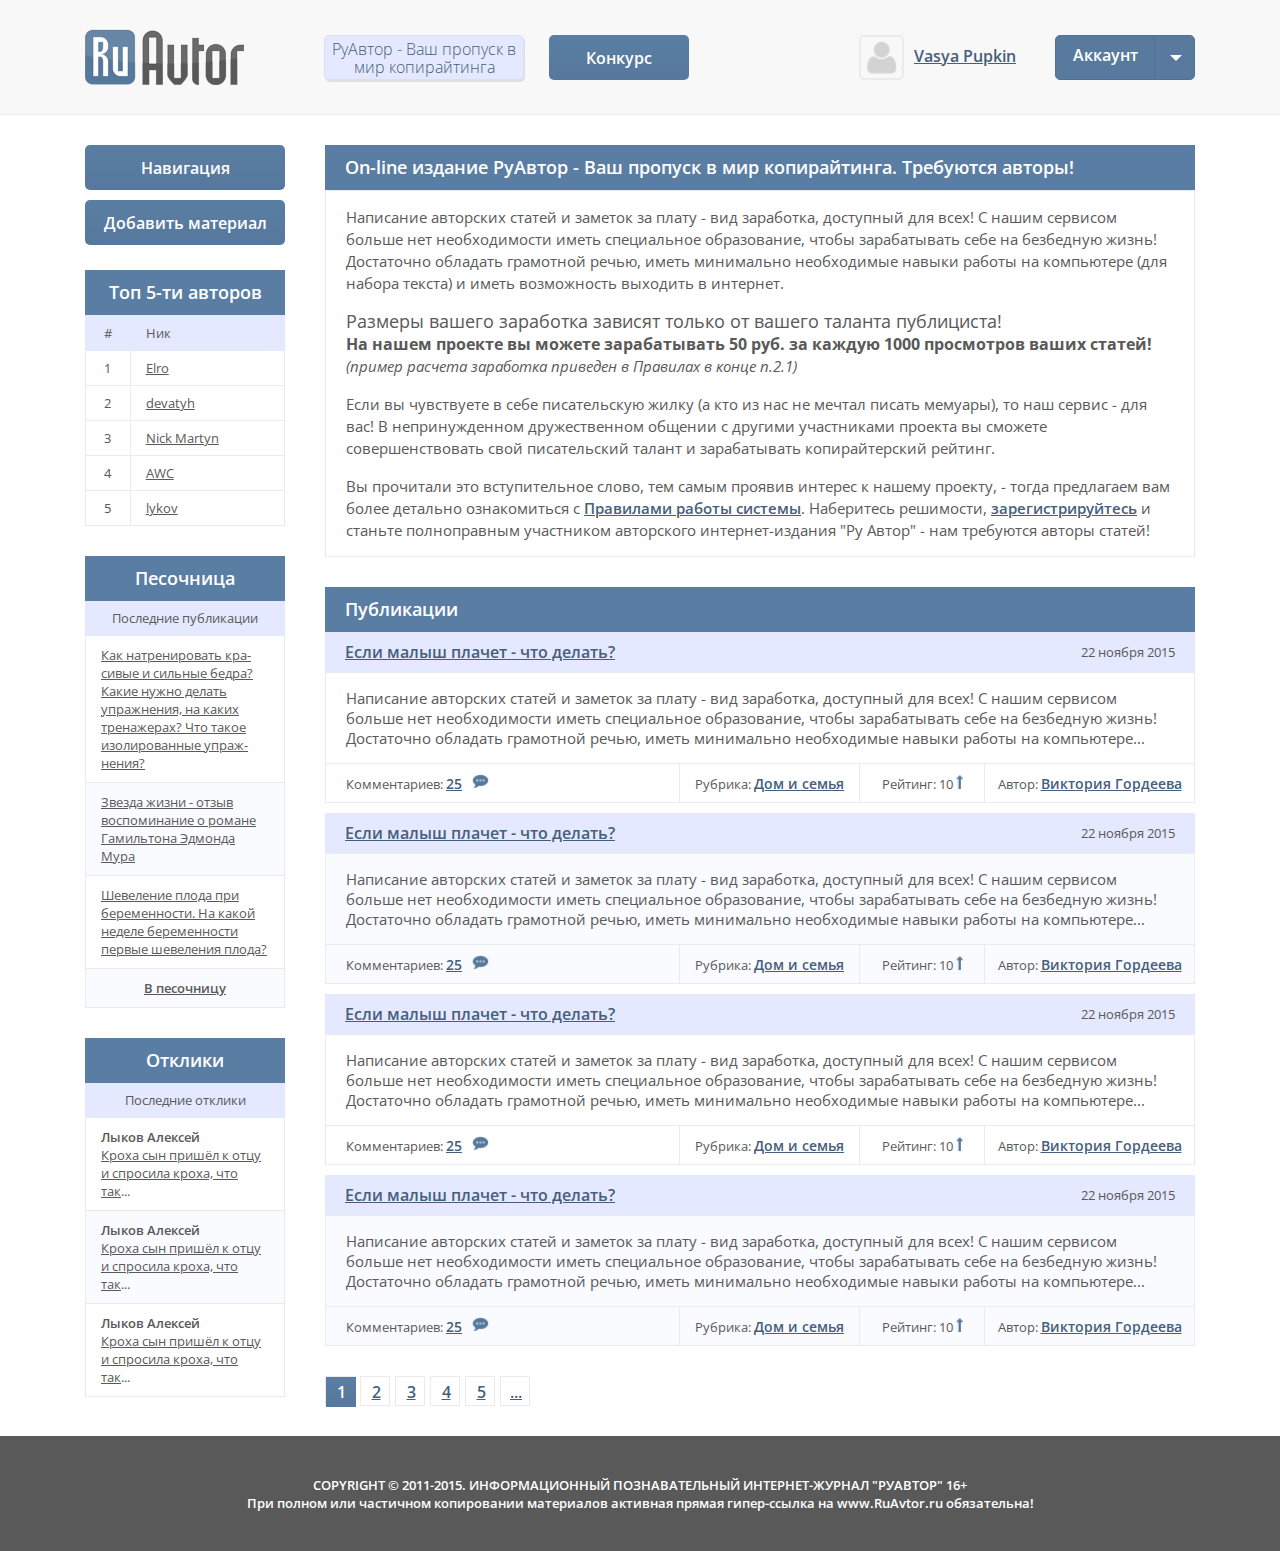
<file: kabinet.html>
<!DOCTYPE html>
<html lang="ru">
<head>
    <meta charset="UTF-8">
    <meta name="viewport" content="width=device-width, initial-scale=1.0">
    <title>Личный кабинет</title>
    <link rel="stylesheet" href="css/styles.css"/>
    <script src="js/jquery-2.1.4.min.js"></script>
    <script>
        $(document).ready(function () {
            $('.navigation').click(function () {
                $('.navigation-block').fadeIn();
            });
            $('.navigation-block').click(function (event) {
                $target = $(event.target);
                if (!$target.closest($('.window-nav')).length) $('.navigation-block').fadeOut();
                if ($target.hasClass('close-window')) $('.navigation-block').fadeOut();
            });
            /****************************/
            var subMenu = $('.sub-menu');
            var menuControl = $('.menu-control');
            $(menuControl).click(function () {
                if($(subMenu).hasClass('visible')) {
                    $(subMenu).removeClass('visible');
                    $(menuControl).removeClass('menu-active');
                    $('.account-menu').css('border-radius', '5px');
                } else {
                    $(subMenu).addClass('visible');
                    $(menuControl).addClass('menu-active');
                    $('.account-menu').css('border-radius', '5px 5px 0 0');
                }
            });
            /************* for navi-block *************/
            var h_hght = 135;
            var h_mrg = 0;
            $(function(){
                $(window).scroll(function(){
                    var top = $(this).scrollTop();
                    var elem = $('#navi-block');
                    if (top+h_mrg < h_hght) {
                        elem.css('top', (h_hght-top));
                    } else {
                        elem.css('top', h_mrg);
                    }
                });
            });
            /****************/
            $('.hint-mark').click(function(){
                if($(this).hasClass('active')){
                    $('.hint').fadeOut(1000);
                    $(this).removeClass('active');
                } else {
                    $('.hint').fadeIn(1000);
                    $(this).addClass('active');
                }
            });
        });
    </script>
</head>

<body>

<div class="main">

    <div class="right-column">

        <div class="block-title">On-line издание РуАвтор - Ваш пропуск в мир копирайтинга. Требуются авторы!</div>
        <div class="top-block">
            <p>
                Написание авторских статей и заметок за плату - вид заработка, доступный для всех!
                С нашим сервисом больше нет необходимости иметь специальное образование, чтобы зарабатывать
                себе на безбедную жизнь! Достаточно обладать грамотной речью, иметь минимально необходимые
                навыки работы на компьютере (для набора текста) и иметь возможность выходить в интернет.
            </p>
            <p>
                <span style="font-size: 18px;">Размеры вашего заработка зависят только от вашего таланта публициста!</span><br>
                <span style="font-weight: 700;font-size: 16px;">На нашем проекте вы можете зарабатывать 50 руб. за каждую 1000 просмотров ваших статей!</span><br>
                <span style="font-style: italic">(пример расчета заработка приведен в Правилах в конце п.2.1)</span>
            </p>
            <p>
                Если вы чувствуете в себе писательскую жилку (а кто из нас не мечтал писать мемуары),
                то наш сервис - для вас! В непринужденном дружественном общении с другими участниками
                проекта вы сможете совершенствовать свой писательский талант и зарабатывать копирайтерский рейтинг.
            </p>
            <p>
                Вы прочитали это вступительное слово, тем самым проявив интерес к нашему проекту, - тогда предлагаем
                вам более детально ознакомиться с <a href="#">Правилами работы системы</a>. Наберитесь решимости,
                <a href="#">зарегистрируйтесь</a> и станьте полноправным участником авторского интернет-издания
                "Ру Автор" - нам требуются авторы статей!
            </p>
        </div>

        <div class="block-title">Публикации</div>
        <ul class="publications-block">
            <li class="publication">
                <div class="publication-title">
                    <a href="#" class="publication-name">Если малыш плачет - что делать?</a>
                    <div class="publication-date">22 ноября 2015</div>
                </div>
                <div class="publication-body">
                   <span>Написание авторских статей и заметок за плату - вид заработка, доступный для всех!
                   С нашим сервисом больше нет необходимости иметь специальное образование, чтобы зарабатывать
                   себе на безбедную жизнь! Достаточно обладать грамотной речью, иметь минимально необходимые
                   навыки работы на компьютере</span>...
                </div>
                <ul class="publication-info">
                    <li>
                        <div class="param-name">Комментариев:</div>
                        <div class="param-value"><a href="#">25</a><div class="comment-image"></div></div>
                    </li>
                    <li>
                        <div class="param-name">Рубрика:</div>
                        <div class="param-value"><a href="#">Дом и семья</a></div>
                    </li>
                    <li>
                        <div class="param-name">Рейтинг:</div>
                        <div class="param-value">10<a class="arrow-image" href="#"></a></div>
                    </li>
                    <li>
                        <div class="param-name">Автор:</div>
                        <div class="param-value"><a href="#">Виктория Гордеева</a></div>
                    </li>
                </ul>
            </li>
            <li class="publication">
                <div class="publication-title">
                    <a href="#" class="publication-name">Если малыш плачет - что делать?</a>
                    <div class="publication-date">22 ноября 2015</div>
                </div>
                <div class="publication-body">
                   <span>Написание авторских статей и заметок за плату - вид заработка, доступный для всех!
                   С нашим сервисом больше нет необходимости иметь специальное образование, чтобы зарабатывать
                   себе на безбедную жизнь! Достаточно обладать грамотной речью, иметь минимально необходимые
                   навыки работы на компьютере</span>...
                </div>
                <ul class="publication-info">
                    <li>
                        <div class="param-name">Комментариев:</div>
                        <div class="param-value"><a href="#">25</a><div class="comment-image"></div></div>
                    </li>
                    <li>
                        <div class="param-name">Рубрика:</div>
                        <div class="param-value"><a href="#">Дом и семья</a></div>
                    </li>
                    <li>
                        <div class="param-name">Рейтинг:</div>
                        <div class="param-value">10<a class="arrow-image" href="#"></a></div>
                    </li>
                    <li>
                        <div class="param-name">Автор:</div>
                        <div class="param-value"><a href="#">Виктория Гордеева</a></div>
                    </li>
                </ul>
            </li>
            <li class="publication">
                <div class="publication-title">
                    <a href="#" class="publication-name">Если малыш плачет - что делать?</a>
                    <div class="publication-date">22 ноября 2015</div>
                </div>
                <div class="publication-body">
                   <span>Написание авторских статей и заметок за плату - вид заработка, доступный для всех!
                   С нашим сервисом больше нет необходимости иметь специальное образование, чтобы зарабатывать
                   себе на безбедную жизнь! Достаточно обладать грамотной речью, иметь минимально необходимые
                   навыки работы на компьютере</span>...
                </div>
                <ul class="publication-info">
                    <li>
                        <div class="param-name">Комментариев:</div>
                        <div class="param-value"><a href="#">25</a><div class="comment-image"></div></div>
                    </li>
                    <li>
                        <div class="param-name">Рубрика:</div>
                        <div class="param-value"><a href="#">Дом и семья</a></div>
                    </li>
                    <li>
                        <div class="param-name">Рейтинг:</div>
                        <div class="param-value">10<a class="arrow-image" href="#"></a></div>
                    </li>
                    <li>
                        <div class="param-name">Автор:</div>
                        <div class="param-value"><a href="#">Виктория Гордеева</a></div>
                    </li>
                </ul>
            </li>
            <li class="publication">
                <div class="publication-title">
                    <a href="#" class="publication-name">Если малыш плачет - что делать?</a>
                    <div class="publication-date">22 ноября 2015</div>
                </div>
                <div class="publication-body">
                   <span>Написание авторских статей и заметок за плату - вид заработка, доступный для всех!
                   С нашим сервисом больше нет необходимости иметь специальное образование, чтобы зарабатывать
                   себе на безбедную жизнь! Достаточно обладать грамотной речью, иметь минимально необходимые
                   навыки работы на компьютере</span>...
                </div>
                <ul class="publication-info">
                    <li>
                        <div class="param-name">Комментариев:</div>
                        <div class="param-value"><a href="#">25</a><div class="comment-image"></div></div>
                    </li>
                    <li>
                        <div class="param-name">Рубрика:</div>
                        <div class="param-value"><a href="#">Дом и семья</a></div>
                    </li>
                    <li>
                        <div class="param-name">Рейтинг:</div>
                        <div class="param-value">10<a class="arrow-image" href="#"></a></div>
                    </li>
                    <li>
                        <div class="param-name">Автор:</div>
                        <div class="param-value"><a href="#">Виктория Гордеева</a></div>
                    </li>
                </ul>
            </li>
        </ul>

        <ul class="page-numbers">
            <li><a  class="active" href="#">1</a></li>
            <li><a href="#">2</a></li>
            <li><a href="#">3</a></li>
            <li><a href="#">4</a></li>
            <li><a href="#">5</a></li>
            <li><a href="#">...</a></li>
        </ul>

    </div>

    <div class="left-column">

        <div class="navi-block" id="navi-block">

            <button class="navigation">Навигация</button>

            <button class="add-material">Добавить материал</button>

        </div>

        <div class="block-title after-navi">Топ 5-ти авторов</div>
        <table class="authors-top">
            <tr>
                <th>#</th>
                <th>Ник</th>
            </tr>
            <tr>
                <td>1</td>
                <td><a href="#">Elro</a></td>
            </tr>
            <tr>
                <td>2</td>
                <td><a href="#">devatyh</a></td>
            </tr>
            <tr>
                <td>3</td>
                <td><a href="#">Nick Martyn</a></td>
            </tr>
            <tr>
                <td>4</td>
                <td><a href="#">AWC</a></td>
            </tr>
            <tr>
                <td>5</td>
                <td><a href="#">lykov</a></td>
            </tr>
        </table>

        <div class="block-title">Песочница</div>
        <div class="sub-title">Последние публикации</div>
        <ul class="sandbox">
            <li><a href="#">Как натренировать кра&shy;сивые и сильные бедра? Какие нужно делать упражнения,
                на каких тренажерах? Что такое изолированные упраж&shy;нения?</a>
            </li>
            <li>
                <a href="#">Звезда жизни - отзыв воспоминание о романе Гамильтона Эдмонда Мура</a>
            </li>
            <li>
                <a href="#">Шевеление плода при беременности. На какой неделе беременности первые шевеления плода?</a>
            </li>
            <li>
                <a href="#">В песочницу</a>
            </li>
        </ul>

        <div class="block-title">Отклики</div>
        <div class="sub-title">Последние отклики</div>
        <ul class="reviews">
            <li>
                <div class="review-name">Лыков Алексей</div>
                <div class="review-text">
                    <a href="#">Кроха сын пришёл к отцу и спросила кроха, что так</a>...
                </div>
            </li>
            <li>
                <div class="review-name">Лыков Алексей</div>
                <div class="review-text">
                    <a href="#">Кроха сын пришёл к отцу и спросила кроха, что так</a>...
                </div>
            </li>
            <li>
                <div class="review-name">Лыков Алексей</div>
                <div class="review-text">
                    <a href="#">Кроха сын пришёл к отцу и спросила кроха, что так</a>...
                </div>
            </li>
        </ul>

    </div>

</div>

<div class="header">
    <div class="header-block">
        <div class="logo"></div>
        <button class="tagline">РуАвтор - Ваш пропуск в мир копирайтинга</button>
        <button class="competition">Конкурс</button>
        <div class="user-avatar"></div>
        <div class="user-login">Vasya Pupkin</div>
        <div class="account-menu">
            <div class="menu-title">Аккаунт</div>
            <div class="menu-control">
                <span class="figure-3"></span>
            </div>
            <ul class="sub-menu">
                <li>
                    <ul class="account-info">
                        <li>
                            <div class="param-name">Черновиков:</div>
                            <div class="param-value">0</div>
                        </li>
                        <li>
                            <div class="param-name">На модерации:</div>
                            <div class="param-value">0</div>
                        </li>
                        <li>
                            <div class="param-name">На доработке:</div>
                            <div class="param-value">0</div>
                        </li>
                        <li>
                            <div class="param-name">Всего комментариев:</div>
                            <div class="param-value">0</div>
                        </li>
                        <li>
                            <div class="param-name">Авторский рейтинг:</div>
                            <div class="param-value">0</div>
                        </li>
                        <li>
                            <div class="param-name">Рейтинг активности:</div>
                            <div class="param-value">-2</div>
                            <div class="hint-mark">i<p class="hint">Описание блока, всплывающее окошко при на ведении bla-bla bla-bla bla-bla bla-bla bla-bla bla-bla bla-bla bla-bla bla-bla bla-bla bla-bla</p></div>
                        </li>
                    </ul>
                </li>
                <li><span>Профиль автора</span></li>
                <li><span>Раздел рефералов</span></li>
                <li><span>Список статей</span></li>
                <li><span>Список комментариев</span></li>
                <li><span>Сменить email</span></li>
                <li><span>Сменить пароль</span></li>
                <li><span>Назначить кошелек</span></li>
                <li><span>Выход</span></li>
            </ul>
        </div>
    </div>
</div>

<div class="navigation-block">
    <div class="window-nav">
        <div class="title-window">Навигация</div>
        <div class="close-window">Закрыть</div>
        <ul class="nav-pages">
            <li>Авторы</li>
            <li>Правила</li>
            <li>Новости</li>
            <li>Контакты</li>
        </ul>
        <div class="block-title">Рубрики</div>
        <ul class="rubrics">
            <li>
                <ul>
                    <li>Дом и Семья</li>
                    <li>Кулинария, Рецепты, Напитки</li>
                    <li>Животный мир</li>
                    <li>Мужчина и Женщина</li>
                </ul>
            </li>
            <li>
                <ul>
                    <li>Психология, отношения</li>
                    <li>Очевидное-Невероятное</li>
                    <li>История, культура</li>
                    <li>Игры, увлечения, хобби</li>
                </ul>
            </li>
            <li>
                <ul>
                    <li>Праздники, Даты, События</li>
                    <li>Природа Земли</li>
                    <li>Обучение</li>
                    <li>Люди, Имена, Судьбы</li>
                </ul>
            </li>
            <li>
                <ul>
                    <li>Интернет, Социальные сети</li>
                    <li>Мир людей</li>
                    <li>Интересные факты</li>
                    <li>Растения, Растительный мир</li>
                    <li>Мода, Стиль, Дизайн</li>
                </ul>
            </li>
        </ul>
        <div class="block-title">Особые рубрики</div>
        <ul class="rubrics">
            <li>
                <ul>
                    <li>Работа и Карьера</li>
                    <li>Здоровье и Красота</li>
                    <li>Техника и технический прогресс</li>
                </ul>
            </li>
            <li>
                <ul>
                    <li>Товары и Услуги</li>
                    <li>Отзывы, Рецензии</li>
                    <li>Ремонт и Строительство</li>
                </ul>
            </li>
            <li>
                <ul>
                    <li>Туризм, Путешествия, Отдых</li>
                    <li>Автомобили, Мотоциклы</li>
                    <li>Деньги, Финансы, Кредит</li>
                    <li>Спорт и активный отдых</li>
                </ul>
            </li>
            <li>
                <ul>
                    <li>Недвижимость</li>
                    <li>Юридические вопросы</li>
                    <li>Связь и Коммуникация</li>
                    <li>Страхование, Охрана</li>
                </ul>
            </li>
        </ul>
    </div>
</div>

<div class="footer">
    <div class="content-block">
        <div>COPYRIGHT © 2011-2015. ИНФОРМАЦИОННЫЙ ПОЗНАВАТЕЛЬНЫЙ ИНТЕРНЕТ-ЖУРНАЛ "РУАВТОР" 16+</div>
        <div>При полном или частичном копировании материалов активная прямая гипер-ссылка на www.RuAvtor.ru обязательна!</div>
    </div>
</div>

<script src="https://ajax.googleapis.com/ajax/libs/jquery/2.1.3/jquery.min.js"></script>
<script type="text/javascript" src="http://arrow.scrolltotop.com/arrow34.js"></script>

</body>
</html>
</file>
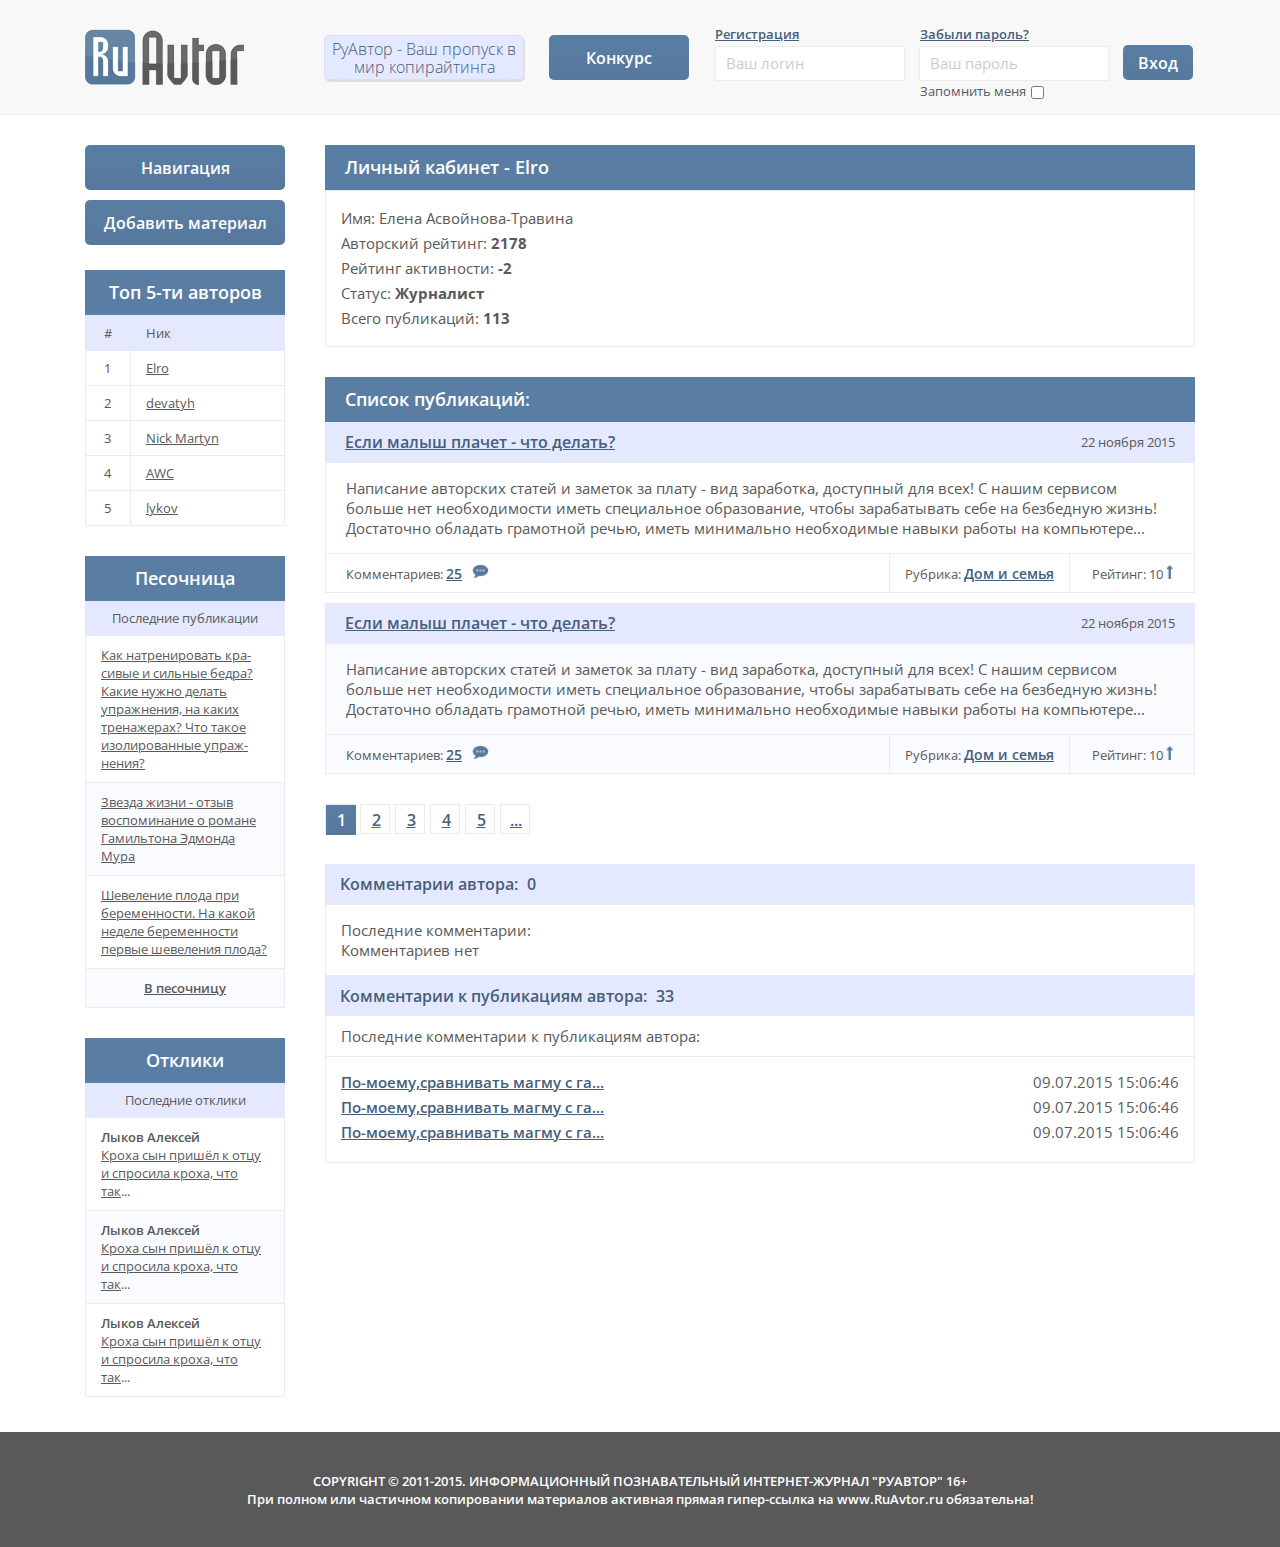
<file: profile.html>
<!DOCTYPE html>
<html lang="ru">
<head>
    <meta charset="UTF-8">
    <meta name="viewport" content="width=device-width, initial-scale=1.0">
    <title>Личный кабинет</title>
    <link rel="stylesheet" href="css/styles.css"/>
    <script src="js/jquery-2.1.4.min.js"></script>
    <script>
        $(document).ready(function () {
            $('.navigation').click(function () {
                $('.navigation-block').fadeIn();
            });
            $('.navigation-block').click(function (event) {
                $target = $(event.target);
                if (!$target.closest($('.window-nav')).length) $('.navigation-block').fadeOut();
                if ($target.hasClass('close-window')) $('.navigation-block').fadeOut();
            });
            /************* for navi-block *************/
            var h_hght = 135;
            var h_mrg = 0;
            $(function(){
                $(window).scroll(function(){
                    var top = $(this).scrollTop();
                    var elem = $('#navi-block');
                    if (top+h_mrg < h_hght) {
                        elem.css('top', (h_hght-top));
                    } else {
                        elem.css('top', h_mrg);
                    }
                });
            });
            /****************/
        });
    </script>
</head>

<body>

<div class="main">

    <div class="right-column">

        <div class="personal-page">
            <div class="block-title">Личный кабинет - Elro</div>
            <div class="content-block">
                <div class="param">
                    <div class="param-name">Имя:</div>
                    <div class="param-value" style="font-weight: normal"> Елена Асвойнова-Травина</div>
                </div>
                <div class="param">
                    <div class="param-name">Авторский рейтинг:</div>
                    <div class="param-value"> 2178</div>
                </div>
                <div class="param">
                    <div class="param-name">Рейтинг активности:</div>
                    <div class="param-value"> -2</div>
                </div>
                <div class="param">
                    <div class="param-name">Статус:</div>
                    <div class="param-value"> Журналист</div>
                </div>
                <div class="param">
                    <div class="param-name">Всего публикаций:</div>
                    <div class="param-value"> 113</div>
                </div>
            </div>

            <div class="block-title" style="margin-top: 30px;">Список публикаций:</div>
            <ul>
                <li class="publication">
                    <div class="publication-title">
                        <a href="#" class="publication-name">Если малыш плачет - что делать?</a>
                        <div class="publication-date">22 ноября 2015</div>
                    </div>
                    <div class="publication-body">
                   <span>Написание авторских статей и заметок за плату - вид заработка, доступный для всех!
                   С нашим сервисом больше нет необходимости иметь специальное образование, чтобы зарабатывать
                   себе на безбедную жизнь! Достаточно обладать грамотной речью, иметь минимально необходимые
                   навыки работы на компьютере</span>...
                    </div>
                    <ul class="publication-info">
                        <li>
                            <div class="param-name">Комментариев:</div>
                            <div class="param-value"><a href="#">25</a><div class="comment-image"></div></div>
                        </li>
                        <li>
                            <div class="param-name">Рубрика:</div>
                            <div class="param-value"><a href="#">Дом и семья</a></div>
                        </li>
                        <li>
                            <div class="param-name">Рейтинг:</div>
                            <div class="param-value">10<a class="arrow-image" href="#"></a></div>
                        </li>
                    </ul>
                </li>
                <li class="publication">
                    <div class="publication-title">
                        <a href="#" class="publication-name">Если малыш плачет - что делать?</a>
                        <div class="publication-date">22 ноября 2015</div>
                    </div>
                    <div class="publication-body">
                   <span>Написание авторских статей и заметок за плату - вид заработка, доступный для всех!
                   С нашим сервисом больше нет необходимости иметь специальное образование, чтобы зарабатывать
                   себе на безбедную жизнь! Достаточно обладать грамотной речью, иметь минимально необходимые
                   навыки работы на компьютере</span>...
                    </div>
                    <ul class="publication-info">
                        <li>
                            <div class="param-name">Комментариев:</div>
                            <div class="param-value"><a href="#">25</a><div class="comment-image"></div></div>
                        </li>
                        <li>
                            <div class="param-name">Рубрика:</div>
                            <div class="param-value"><a href="#">Дом и семья</a></div>
                        </li>
                        <li>
                            <div class="param-name">Рейтинг:</div>
                            <div class="param-value">10<a class="arrow-image" href="#"></a></div>
                        </li>
                    </ul>
                </li>
            </ul>

            <ul class="page-numbers">
                <li><a  class="active" href="#">1</a></li>
                <li><a href="#">2</a></li>
                <li><a href="#">3</a></li>
                <li><a href="#">4</a></li>
                <li><a href="#">5</a></li>
                <li><a href="#">...</a></li>
            </ul>
            <div class="clearfix"></div>
            <div class="sub-title" style="margin-top: 30px;">Комментарии автора: <div class="value">0</div></div>
            <div class="content-block">
                <div>Последние комментарии:</div>
                <div class="no-comments">Комментариев нет</div>

            </div>

            <div class="sub-title">Комментарии к публикациям автора: <div class="value">33</div></div>
            <div class="sub-block">Последние комментарии к публикациям автора:</div>
            <div class="content-block">
                <ul class="comment-links">
                    <li>
                        <a href="#">По-моему,сравнивать магму с га...</a>
                        <div class="comment-time">
                            <div class="date">09.07.2015</div>
                            <div class="time">15:06:46</div>
                        </div>
                    </li>
                    <li>
                        <a href="#">По-моему,сравнивать магму с га...</a>
                        <div class="comment-time">
                            <div class="date">09.07.2015</div>
                            <div class="time">15:06:46</div>
                        </div>
                    </li>
                    <li>
                        <a href="#">По-моему,сравнивать магму с га...</a>
                        <div class="comment-time">
                            <div class="date">09.07.2015</div>
                            <div class="time">15:06:46</div>
                        </div>
                    </li>
                </ul>

            </div>
        </div>

    </div>

    <div class="left-column">

        <div class="navi-block" id="navi-block">

            <button class="navigation">Навигация</button>

            <button class="add-material">Добавить материал</button>

        </div>

        <div class="block-title after-navi">Топ 5-ти авторов</div>
        <table class="authors-top">
            <tr>
                <th>#</th>
                <th>Ник</th>
            </tr>
            <tr>
                <td>1</td>
                <td><a href="#">Elro</a></td>
            </tr>
            <tr>
                <td>2</td>
                <td><a href="#">devatyh</a></td>
            </tr>
            <tr>
                <td>3</td>
                <td><a href="#">Nick Martyn</a></td>
            </tr>
            <tr>
                <td>4</td>
                <td><a href="#">AWC</a></td>
            </tr>
            <tr>
                <td>5</td>
                <td><a href="#">lykov</a></td>
            </tr>
        </table>

        <div class="block-title">Песочница</div>
        <div class="sub-title">Последние публикации</div>
        <ul class="sandbox">
            <li><a href="#">Как натренировать кра&shy;сивые и сильные бедра? Какие нужно делать упражнения,
                на каких тренажерах? Что такое изолированные упраж&shy;нения?</a>
            </li>
            <li>
                <a href="#">Звезда жизни - отзыв воспоминание о романе Гамильтона Эдмонда Мура</a>
            </li>
            <li>
                <a href="#">Шевеление плода при беременности. На какой неделе беременности первые шевеления плода?</a>
            </li>
            <li>
                <a href="#">В песочницу</a>
            </li>
        </ul>

        <div class="block-title">Отклики</div>
        <div class="sub-title">Последние отклики</div>
        <ul class="reviews">
            <li>
                <div class="review-name">Лыков Алексей</div>
                <div class="review-text">
                    <a href="#">Кроха сын пришёл к отцу и спросила кроха, что так</a>...
                </div>
            </li>
            <li>
                <div class="review-name">Лыков Алексей</div>
                <div class="review-text">
                    <a href="#">Кроха сын пришёл к отцу и спросила кроха, что так</a>...
                </div>
            </li>
            <li>
                <div class="review-name">Лыков Алексей</div>
                <div class="review-text">
                    <a href="#">Кроха сын пришёл к отцу и спросила кроха, что так</a>...
                </div>
            </li>
        </ul>

    </div>

</div>

<div class="header">
    <div class="header-block">
        <div class="logo"></div>
        <button class="tagline">РуАвтор - Ваш пропуск в мир копирайтинга</button>
        <button class="competition">Конкурс</button>
        <form class="form-authorization" action="#"  onsubmit="return false">
            <div class="to-reg">Регистрация</div>
            <div class="forget-pass">Забыли пароль?</div>
            <label><input id="user-name" type="text" placeholder="Ваш логин"/></label>
            <label><input id="password" type="password" placeholder="Ваш пароль"/></label>
            <label class="checkbox-label">Запомнить меня<input type="checkbox"/></label>
            <input type="submit" value="Вход"/>
        </form>
    </div>
</div>

<div class="navigation-block">
    <div class="window-nav">
        <div class="title-window">Навигация</div>
        <div class="close-window">Закрыть</div>
        <ul class="nav-pages">
            <li onclick="return location.href = 'http://www.google.com/'">Авторы</li>
            <li>Правила</li>
            <li>Новости</li>
            <li>Контакты</li>
        </ul>
        <div class="block-title">Рубрики</div>
        <ul class="rubrics">
            <li>
                <ul>
                    <li>Дом и Семья</li>
                    <li>Кулинария, Рецепты, Напитки</li>
                    <li>Животный мир</li>
                    <li>Мужчина и Женщина</li>
                </ul>
            </li>
            <li>
                <ul>
                    <li>Психология, отношения</li>
                    <li>Очевидное-Невероятное</li>
                    <li>История, культура</li>
                    <li>Игры, увлечения, хобби</li>
                </ul>
            </li>
            <li>
                <ul>
                    <li>Праздники, Даты, События</li>
                    <li>Природа Земли</li>
                    <li>Обучение</li>
                    <li>Люди, Имена, Судьбы</li>
                </ul>
            </li>
            <li>
                <ul>
                    <li>Интернет, Социальные сети</li>
                    <li>Мир людей</li>
                    <li>Интересные факты</li>
                    <li>Растения, Растительный мир</li>
                    <li>Мода, Стиль, Дизайн</li>
                </ul>
            </li>
        </ul>
        <div class="block-title">Особые рубрики</div>
        <ul class="rubrics">
            <li>
                <ul>
                    <li>Работа и Карьера</li>
                    <li>Здоровье и Красота</li>
                    <li>Техника и технический прогресс</li>
                </ul>
            </li>
            <li>
                <ul>
                    <li>Товары и Услуги</li>
                    <li>Отзывы, Рецензии</li>
                    <li>Ремонт и Строительство</li>
                </ul>
            </li>
            <li>
                <ul>
                    <li>Туризм, Путешествия, Отдых</li>
                    <li>Автомобили, Мотоциклы</li>
                    <li>Деньги, Финансы, Кредит</li>
                    <li>Спорт и активный отдых</li>
                </ul>
            </li>
            <li>
                <ul>
                    <li>Недвижимость</li>
                    <li>Юридические вопросы</li>
                    <li>Связь и Коммуникация</li>
                    <li>Страхование, Охрана</li>
                </ul>
            </li>
        </ul>
    </div>
</div>

<div class="footer">
    <div class="content-block">
        <div>COPYRIGHT © 2011-2015. ИНФОРМАЦИОННЫЙ ПОЗНАВАТЕЛЬНЫЙ ИНТЕРНЕТ-ЖУРНАЛ "РУАВТОР" 16+</div>
        <div>При полном или частичном копировании материалов активная прямая гипер-ссылка на www.RuAvtor.ru обязательна!</div>
    </div>
</div>

<script src="https://ajax.googleapis.com/ajax/libs/jquery/2.1.3/jquery.min.js"></script>
<script type="text/javascript" src="http://arrow.scrolltotop.com/arrow34.js"></script>

</body>
</html>
</file>
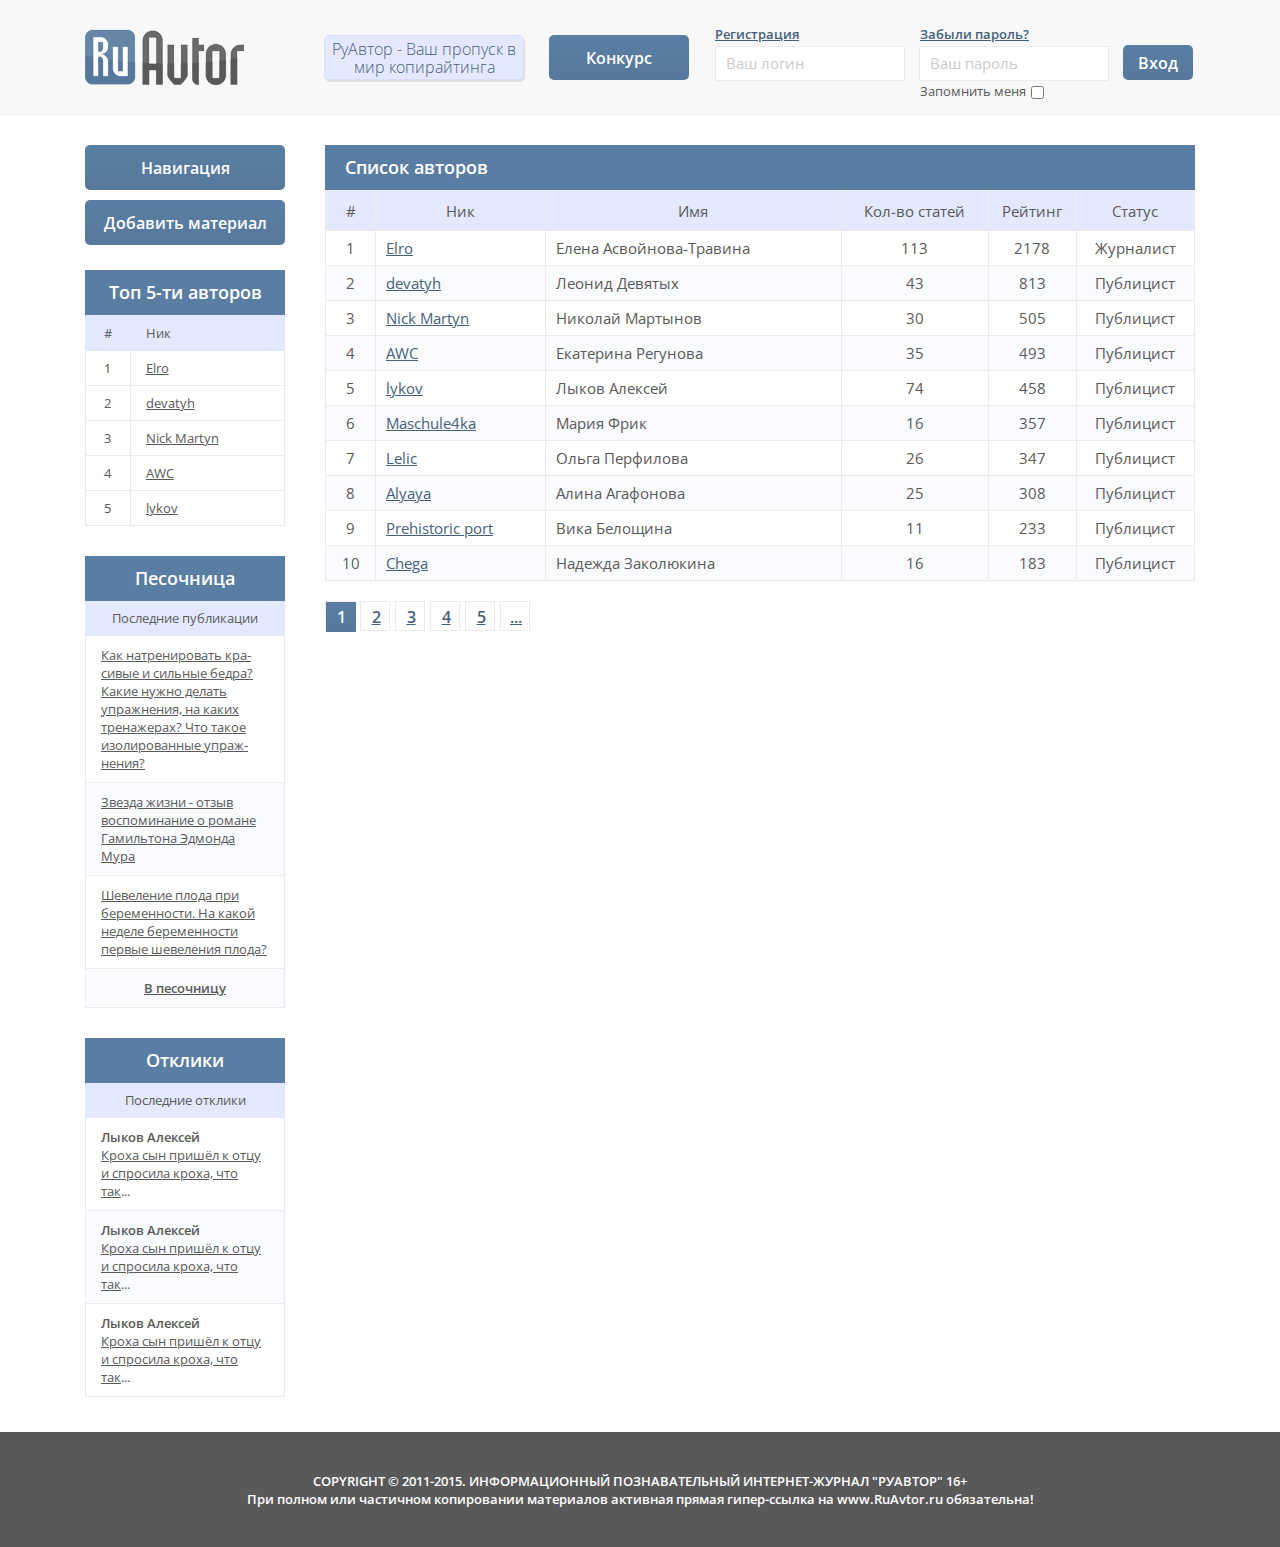
<file: top.html>
<!DOCTYPE html>
<html lang="ru">
<head>
    <meta charset="UTF-8">
    <meta name="viewport" content="width=device-width, initial-scale=1.0">
    <title>Рейтинг авторов</title>
    <link rel="stylesheet" href="css/styles.css"/>
    <script src="js/jquery-2.1.4.min.js"></script>
    <script>
        $(document).ready(function () {
            $('.navigation').click(function () {
                $('.navigation-block').fadeIn();
            });
            $('.navigation-block').click(function (event) {
                $target = $(event.target);
                if (!$target.closest($('.window-nav')).length) $('.navigation-block').fadeOut();
                if ($target.hasClass('close-window')) $('.navigation-block').fadeOut();
            });
            /************* for navi-block *************/
            var h_hght = 135;
            var h_mrg = 0;
            $(function(){
                $(window).scroll(function(){
                    var top = $(this).scrollTop();
                    var elem = $('#navi-block');
                    if (top+h_mrg < h_hght) {
                        elem.css('top', (h_hght-top));
                    } else {
                        elem.css('top', h_mrg);
                    }
                });
            });
            /****************/
        });
    </script>
</head>

<body>

<div class="main">

    <div class="right-column">

        <div class="block-title">Список авторов</div>
        <table class="top-authors">
            <tr>
                <th>#</th>
                <th>Ник</th>
                <th>Имя</th>
                <th>Кол-во статей</th>
                <th>Рейтинг</th>
                <th>Статус</th>
            </tr>
            <tr>
                <td>1</td>
                <td><a href="#">Elro</a></td>
                <td>Елена Асвойнова-Травина</td>
                <td>113</td>
                <td>2178</td>
                <td>Журналист</td>
            </tr>
            <tr>
                <td>2</td>
                <td><a href="#">devatyh</a></td>
                <td>Леонид Девятых</td>
                <td>43</td>
                <td>813</td>
                <td>Публицист</td>
            </tr>
            <tr>
                <td>3</td>
                <td><a href="#">Nick Martyn</a></td>
                <td>Николай Мартынов</td>
                <td>30</td>
                <td>505</td>
                <td>Публицист</td>
            </tr>
            <tr>
                <td>4</td>
                <td><a href="#">AWC</a></td>
                <td>Екатерина Регунова</td>
                <td>35</td>
                <td>493</td>
                <td>Публицист</td>
            </tr>
            <tr>
                <td>5</td>
                <td><a href="#">lykov</a></td>
                <td>Лыков Алексей</td>
                <td>74</td>
                <td>458</td>
                <td>Публицист</td>
            </tr>
            <tr>
                <td>6</td>
                <td><a href="#">Maschule4ka</a></td>
                <td>Мария Фрик</td>
                <td>16</td>
                <td>357</td>
                <td>Публицист</td>
            </tr>
            <tr>
                <td>7</td>
                <td><a href="#">Lelic</a></td>
                <td>Ольга Перфилова</td>
                <td>26</td>
                <td>347</td>
                <td>Публицист</td>
            </tr>
            <tr>
                <td>8</td>
                <td><a href="#">Alyaya</a></td>
                <td>Алина Агафонова</td>
                <td>25</td>
                <td>308</td>
                <td>Публицист</td>
            </tr>
            <tr>
                <td>9</td>
                <td><a href="#">Prehistoric port</a></td>
                <td>Вика Белощина</td>
                <td>11</td>
                <td>233</td>
                <td>Публицист</td>
            </tr>
            <tr>
                <td>10</td>
                <td><a href="#">Chega</a></td>
                <td>Надежда Заколюкина</td>
                <td>16</td>
                <td>183</td>
                <td>Публицист</td>
            </tr>
        </table>

        <ul class="page-numbers">
            <li><a  class="active" href="#">1</a></li>
            <li><a href="#">2</a></li>
            <li><a href="#">3</a></li>
            <li><a href="#">4</a></li>
            <li><a href="#">5</a></li>
            <li><a href="#">...</a></li>
        </ul>

    </div>

    <div class="left-column">

        <div class="navi-block" id="navi-block">

            <button class="navigation">Навигация</button>

            <button class="add-material">Добавить материал</button>

        </div>

        <div class="block-title after-navi">Топ 5-ти авторов</div>
        <table class="authors-top">
            <tr>
                <th>#</th>
                <th>Ник</th>
            </tr>
            <tr>
                <td>1</td>
                <td><a href="#">Elro</a></td>
            </tr>
            <tr>
                <td>2</td>
                <td><a href="#">devatyh</a></td>
            </tr>
            <tr>
                <td>3</td>
                <td><a href="#">Nick Martyn</a></td>
            </tr>
            <tr>
                <td>4</td>
                <td><a href="#">AWC</a></td>
            </tr>
            <tr>
                <td>5</td>
                <td><a href="#">lykov</a></td>
            </tr>
        </table>

        <div class="block-title">Песочница</div>
        <div class="sub-title">Последние публикации</div>
        <ul class="sandbox">
            <li><a href="#">Как натренировать кра&shy;сивые и сильные бедра? Какие нужно делать упражнения,
                на каких тренажерах? Что такое изолированные упраж&shy;нения?</a>
            </li>
            <li>
                <a href="#">Звезда жизни - отзыв воспоминание о романе Гамильтона Эдмонда Мура</a>
            </li>
            <li>
                <a href="#">Шевеление плода при беременности. На какой неделе беременности первые шевеления плода?</a>
            </li>
            <li>
                <a href="#">В песочницу</a>
            </li>
        </ul>

        <div class="block-title">Отклики</div>
        <div class="sub-title">Последние отклики</div>
        <ul class="reviews">
            <li>
                <div class="review-name">Лыков Алексей</div>
                <div class="review-text">
                    <a href="#">Кроха сын пришёл к отцу и спросила кроха, что так</a>...
                </div>
            </li>
            <li>
                <div class="review-name">Лыков Алексей</div>
                <div class="review-text">
                    <a href="#">Кроха сын пришёл к отцу и спросила кроха, что так</a>...
                </div>
            </li>
            <li>
                <div class="review-name">Лыков Алексей</div>
                <div class="review-text">
                    <a href="#">Кроха сын пришёл к отцу и спросила кроха, что так</a>...
                </div>
            </li>
        </ul>

    </div>

</div>

<div class="header">
    <div class="header-block">
        <div class="logo"></div>
        <button class="tagline">РуАвтор - Ваш пропуск в мир копирайтинга</button>
        <button class="competition">Конкурс</button>
        <form class="form-authorization" action="#"  onsubmit="return false">
            <div class="to-reg">Регистрация</div>
            <div class="forget-pass">Забыли пароль?</div>
            <label><input id="user-name" type="text" placeholder="Ваш логин"/></label>
            <label><input id="password" type="password" placeholder="Ваш пароль"/></label>
            <label class="checkbox-label">Запомнить меня<input type="checkbox"/></label>
            <input type="submit" value="Вход"/>
        </form>
    </div>
</div>

<div class="navigation-block">
    <div class="window-nav">
        <div class="title-window">Навигация</div>
        <div class="close-window">Закрыть</div>
        <ul class="nav-pages">
            <li onclick="return location.href = 'http://www.google.com/'">Авторы</li>
            <li>Правила</li>
            <li>Новости</li>
            <li>Контакты</li>
        </ul>
        <div class="block-title">Рубрики</div>
        <ul class="rubrics">
            <li>
                <ul>
                    <li>Дом и Семья</li>
                    <li>Кулинария, Рецепты, Напитки</li>
                    <li>Животный мир</li>
                    <li>Мужчина и Женщина</li>
                </ul>
            </li>
            <li>
                <ul>
                    <li>Психология, отношения</li>
                    <li>Очевидное-Невероятное</li>
                    <li>История, культура</li>
                    <li>Игры, увлечения, хобби</li>
                </ul>
            </li>
            <li>
                <ul>
                    <li>Праздники, Даты, События</li>
                    <li>Природа Земли</li>
                    <li>Обучение</li>
                    <li>Люди, Имена, Судьбы</li>
                </ul>
            </li>
            <li>
                <ul>
                    <li>Интернет, Социальные сети</li>
                    <li>Мир людей</li>
                    <li>Интересные факты</li>
                    <li>Растения, Растительный мир</li>
                    <li>Мода, Стиль, Дизайн</li>
                </ul>
            </li>
        </ul>
        <div class="block-title">Особые рубрики</div>
        <ul class="rubrics">
            <li>
                <ul>
                    <li>Работа и Карьера</li>
                    <li>Здоровье и Красота</li>
                    <li>Техника и технический прогресс</li>
                </ul>
            </li>
            <li>
                <ul>
                    <li>Товары и Услуги</li>
                    <li>Отзывы, Рецензии</li>
                    <li>Ремонт и Строительство</li>
                </ul>
            </li>
            <li>
                <ul>
                    <li>Туризм, Путешествия, Отдых</li>
                    <li>Автомобили, Мотоциклы</li>
                    <li>Деньги, Финансы, Кредит</li>
                    <li>Спорт и активный отдых</li>
                </ul>
            </li>
            <li>
                <ul>
                    <li>Недвижимость</li>
                    <li>Юридические вопросы</li>
                    <li>Связь и Коммуникация</li>
                    <li>Страхование, Охрана</li>
                </ul>
            </li>
        </ul>
    </div>
</div>

<div class="footer">
    <div class="content-block">
        <div>COPYRIGHT © 2011-2015. ИНФОРМАЦИОННЫЙ ПОЗНАВАТЕЛЬНЫЙ ИНТЕРНЕТ-ЖУРНАЛ "РУАВТОР" 16+</div>
        <div>При полном или частичном копировании материалов активная прямая гипер-ссылка на www.RuAvtor.ru обязательна!</div>
    </div>
</div>

<script src="https://ajax.googleapis.com/ajax/libs/jquery/2.1.3/jquery.min.js"></script>
<script type="text/javascript" src="http://arrow.scrolltotop.com/arrow34.js"></script>

</body>
</html>
</file>
<file: css/styles.css>
@import url(https://fonts.googleapis.com/css?family=Open+Sans:400,300,300italic,600,400italic,600italic,700,700italic,800,800italic&subset=cyrillic,latin);

* {
    margin: 0;
    padding: 0;
    -webkit-box-sizing: border-box;
    -moz-box-sizing: border-box;
    box-sizing: border-box;
    font-family: 'Open Sans', sans-serif;
    color: #595959;
}
a:hover {
    text-decoration: none;
}
button, input[type="submit"] {
    height: 45px;
    background: linear-gradient(to bottom, #5a7ea3, #56789c);
    border: none;
    -webkit-border-radius: 5px;
    -moz-border-radius: 5px;
    border-radius: 5px;
    color: white;
    font-size: 16px;
    font-weight: 600;
    cursor: pointer;
}
body {
    width: 100%;
}
.header {
    position: absolute;
    width: 100%;
    min-width: 1110px;
    height: 115px;
    background-color: #f8f8f8;
    border-bottom: 1px solid #eeeeee;
    margin-bottom: 30px;
    top: 0;
}
.main {
    position: relative;
}
.main, .header-block {
    width: 1110px;
    margin: 0 auto;
}
.logo {
    display: inline-block;
    width: 159px;
    height: 60px;
    background: url("../images/logo.png");
    background-size: cover;
    float: left;
    margin-top: 25px;
}
.header .tagline {
    display: inline-block;
    width: 200px;
    height: 45px;
    color: #455f7c;
    font-size: 16px;
    font-weight: 300;
    background: #e5e9ff;
    border: 1px solid #d9deff;
    box-shadow: 1px 2px #dfdfdf;
    line-height: 18px;
    padding: 0 5px;
    float: left;
    margin-top: 35px;
    margin-left: 80px;
}
.competition {
    width: 140px;
    float: left;
    margin: 35px 0 0 25px;
}
.form-authorization {
    display: inline-block;
    width: 480px;
    height: 35px;
    position: relative;
    float: right;
    margin-top: 45px;
}
.form-authorization .to-reg, .form-authorization .forget-pass {
    position: absolute;
    top: -20px;
    font-size: 13px;
    font-weight: 600;
    color: #455f7c;
    text-decoration: underline;
    cursor: pointer;
}
.form-authorization .to-reg:hover, .form-authorization .forget-pass:hover {
    text-decoration: none;
}
.to-reg {
    left: 0;
}
.forget-pass {
    left: 205px;
}
.form-authorization #user-name, .form-authorization #password {
    width: 190px;
    height: 35px;
    margin-right: 10px;
    border: 1px solid #ebebeb;
    padding-left: 10px;
}
.form-authorization input::-webkit-input-placeholder {color: #cccccc}
.form-authorization input::-moz-placeholder {color: #cccccc}
.form-authorization input:-moz-placeholder {color: #cccccc}
.form-authorization input:-ms-input-placeholder {color: #cccccc}
.form-authorization input:focus::-webkit-input-placeholder {color: transparent}
.form-authorization input:focus::-moz-placeholder {color: transparent}
.form-authorization input:focus:-moz-placeholder {color: transparent}
.form-authorization input:focus:-ms-input-placeholder {color: transparent}
.checkbox-label {
    position: absolute;
    bottom: -20px;
    left: 205px;
    font-size: 13px;
}
.checkbox-label input[type="checkbox"] {
    margin-left: 5px;
    vertical-align: middle;
}
.form-authorization input[type="submit"] {
    width: 70px;
    height: 35px;
    margin-top: 0;
}
.user-avatar {
    width: 45px;
    height: 45px;
    border: 2px solid #ebebeb;
    -webkit-border-radius: 5px;
    -moz-border-radius: 5px;
    border-radius: 5px;
    float: left;
    margin-top: 35px;
    margin-left: 170px;
    background: url("../images/avatar.png") no-repeat;
    background-size: cover;
}
.user-login {
    color: #455f7c;
    font-size: 16px;
    font-weight: 600;
    text-decoration: underline;
    cursor: pointer;
    float: left;
    margin-top: 45px;
    margin-left: 10px;
}
.account-menu {
    width: 140px;
    height: 45px;
    border: 1px solid #527294;
    -webkit-border-radius: 5px;
    -moz-border-radius: 5px;
    border-radius: 5px;
    background-color: #587a9f;
    float: right;
    margin-top: 35px;
    -webkit-user-select: none;
    -moz-user-select: none;
    -ms-user-select: none;
    position: relative;
}
.menu-title {
    display: inline-block;
    width: 98px;
    font-size: 16px;
    font-weight: 600;
    color: white;
    padding-top: 8px;
    text-align: center;
    float: left;
}
.menu-control {
    display: block;
    float: right;
    width: 40px;
    height: 43px;
    -webkit-border-radius: 0 5px 5px 0;
    -moz-border-radius: 0 5px 5px 0;
    border-radius: 0 5px 5px 0;
    position: relative;
    cursor: pointer;
    border-left: 1px solid #507091;
}
.menu-active {
    background-color: #507091;
}
.figure-3 {
    position: absolute;
    left: 20px;
    margin-left: -5px;
    top: 22px;
    margin-top: -3px;
    width: 0;
    height: 0;
    border-top: 6px solid white;
    border-left: 6px solid transparent;
    border-right: 6px solid transparent;
}
.sub-menu {
    display: none;
    border: 1px solid #507091;
    border-bottom: none;
    width: 230px;
    position: absolute;
    top: 44px;
    right: -1px;
    background-color: white;
    z-index: 1;
}
.visible {
     display: block;
 }
.sub-menu>li {
    display: block;
    height: 40px;
    background-color: #5a7ea3;
    color: white;
    border-bottom: 1px solid #507091;
    padding-left: 20px;
}
.sub-menu>li span {
    color: white;
    line-height: 40px;
    text-decoration: underline;
    cursor: pointer;
}
.sub-menu>li span:hover {
    text-decoration: none;
}
.sub-menu>li:first-child {
    padding: 10px 0 10px 20px;
    font-size: 15px;
    height: auto;
    background-color: white;
}
.user-login:hover {text-decoration: none;}
.account-info li {
    display: block;
    line-height: 18px;
}
.account-info .param-name, .account-info .param-value {line-height: 18px;}
.account-info .param-value {margin-left: 5px;font-weight: 600;}
.hint-mark {
    display: inline-block;
    width: 20px;
    height: 20px;
    -webkit-border-radius: 100%;
    -moz-border-radius: 100%;
    border-radius: 100%;
    color: white;
    background-color: #56789c;
    font-size: 14px;
    font-weight: bold;
    text-align: center;
    line-height: 20px;
    position: relative;
    cursor: pointer;
}
.hint {
    position: absolute;
    top: 20px;
    right: -18px;
    min-width: 207px;
    min-height: 92px;
    display: none;
    background: url("../images/bubble.png") no-repeat;
    background-size: 100% 100%;
    color: white;
    text-align: left;
    font-weight: normal;
    padding: 30px 10px 10px;
    text-decoration: none;
    line-height: normal;
}

/******** nav-window *******/
.navigation-block {
    position: fixed;
    height: 100%;
    width: 100%;
    left: 0;
    top: 0;
    background: rgba(0,0,0,0.5);
    display: none;
    overflow: auto;
    z-index: 100;
}
.window-nav{
    position: absolute;
    width: 900px;
    height: 460px;
    margin: auto;
    left: 0;
    right: 0;
    top: 0;
    bottom: 0;
    background: white;
    -webkit-border-radius: 7px;
    -moz-border-radius: 7px;
    border-radius: 7px;
}
.window-nav li {
    color: #455f7c;
    cursor: pointer;
    text-decoration: underline;
}
.window-nav li:hover {
    text-decoration: none;
}
.title-window {

    float: left;
    color: #455f7c;
    font-size: 16px;
    font-weight: 600;
    margin: 10px 20px;
}
.close-window {
    float: right;
    color: #455f7c;
    font-size: 13px;
    font-weight: 600;
    margin: 15px 20px;
    text-decoration: underline;
    cursor: pointer;
}
.close-window:hover {text-decoration: none;}
.nav-pages {
    display: block;
    clear: both;
    height: 40px;
    border-top: 1px solid #ebebeb;
    text-align: center;
}
.nav-pages li {
    display: inline-block;
    width: 105px;
    line-height: 39px;
    border-right: 1px solid #ebebeb;
}
.nav-pages li:last-child {border: none;}
.rubrics {
    display: table-row;
}
.rubrics>li {
    display: table-cell;
    border-right: 10px solid white;
    padding: 10px 0;
}
.rubrics>li:nth-child(1){width: 255px;}
.rubrics>li:nth-child(2){width: 200px;}
.rubrics>li:nth-child(3){width: 210px;}
.rubrics>li:last-child {border: none;width:210px;}
.rubrics li li {
    display: inline-block;
    width: 100%;
    font-size: 13px;
    font-weight: 600;
    line-height: 25px;
}
.rubrics>li:first-child li {
    padding-left: 20px;
}
/****************************
********* Main page *********
****************************/
.block-title, h1 {
    width: 100%;
    height: 45px;
    background: #5a7ea3;
    color: white;
    font-size: 18px;
    font-weight: 600;
    line-height: 45px;
    padding-left: 20px;
}
.left-column {
    margin-top: 145px;
    width: 200px;
    float: left;
    margin-bottom: 35px;
}
.left-column .block-title {
    padding: 0;
    margin-top: 30px;
    text-align: center;
}
.navi-block {
    width: 200px;
    position: fixed;
    background-color: white;
    z-index: 1;
    padding: 10px 0 5px;
    top: 135px;
}
.left-column .after-navi {
    margin-top: 125px;
}
.left-column button {
    width: 100%;
}
.add-material {
    margin: 10px 0 0;
}
.authors-top {
    width: 100%;
    border-collapse: collapse;
    border: none;
}
.authors-top th {
    height: 35px;
    background: #e5e9ff;
    font-weight: normal;
    border: 1px solid #e5e9ff;
}
.authors-top th, .authors-top td {
    width: 155px;
    text-align: left;
    padding-left: 15px;
    font-size: 13px;
}
.authors-top th:first-child, .authors-top td:first-child {
    width: 45px;
    text-align: center;
    padding: 0;
}
.authors-top td {
    height: 35px;
    border: 1px solid #ebebeb;
}
.left-column .sub-title {
    width: 100%;
    height: 35px;
    font-size: 13px;
    background: #e5e9ff;
    line-height: 35px;
    text-align: center;
}
.left-column ul li {
    display: block;
    width: 100%;
    padding: 10px 15px;
    text-align: left;
    font-size: 13px;
    border: 1px solid #ebebeb;
    border-top: none;
}
.sandbox li:last-child a {
    display: inline-block;
    font-weight: 600;
    width: 100%;
    text-align: center;
}
.left-column ul li:nth-child(2n) {
    background-color: #fafbff;
}
.left-column .review-name {
    font-weight: 600;
}
.right-column {
    width: 870px;
    font-size: 15px;
    float: right;
    margin-top: 145px;
    margin-bottom: 30px;
}
.top-block, .edit-block {
    width: 100%;
    padding: 7px 20px;
    border: 1px solid #ebebeb;
    margin-bottom: 30px;
}
.top-block p {
    display: inline-block;
    width: 100%;
    margin: 8px 0;
    line-height: 22px;
}
.top-block a {
    font-weight: 600;
    color: #455f7c;
}
.publication {
    display: inline-block;
    width: 100%;
    margin-bottom: 10px;
}
.publication:nth-child(2n){
    background-color: #fafbff;
}
.publication-title {
    width: 100%;
    height: 40px;
    background: #e5e9ff;
    line-height: 40px;
    padding: 0 20px;
}
.publication-name {
    float: left;
    color: #455f7c;
    font-size: 16px;
    font-weight: 600;
}
.publication-date {
    float: right;
    font-size: 13px;
}
.publication-body {
    border: 1px solid #ebebeb;
    border-bottom: none;
    padding: 15px 20px;
}
.publication-info li {
    display: inline-block;
    height: 40px;
    border: 1px solid #ebebeb;
    border-left: none;
    font-size: 13px;
    text-align: center;
}
.publication-info li:nth-child(1) {float: left;width: 355px;text-align: left;padding-left: 20px;border-left: 1px solid #ebebeb;}
.publication-info li:nth-child(2) {float: left;width: 180px;}
.publication-info li:nth-child(3) {float: left;width: 125px;}
.publication-info li:nth-child(4) {float: left;width: 210px;}
.param-name, .param-value {
    display: inline-block;
    line-height: 40px;
}
.param-value a {
    font-size: 14px;
    color: #455f7c;
    font-weight: 600;
}
.comment-image {
    display: inline-block;
    width: 20px;
    height: 15px;
    background: url("../images/sprite.png") 0 center;
    background-size: cover;
    margin-left: 10px;
}
.arrow-image {
    display: inline-block;
    width: 10px;
    height: 15px;
    background: url("../images/sprite.png") 100% center;
    background-size: cover;
}
.page-numbers {
    width: 205px;
    margin-top: 20px;
}
.page-numbers li {
    display: inline-block;
    width: 30px;
    height: 30px;
    float: left;
    border: 1px solid #ebebeb;
    margin-right: 5px;
    text-align: center;
    cursor: pointer;
}
.page-numbers a {
    display: block;
    width: 30px;
    height: 30px;
    color: #455f7c;
    font-size: 16px;
    font-weight: 600;
    line-height: 30px;
}
.page-numbers li:last-child {
    margin: 0;
}
.page-numbers .active, .page-numbers a:hover {
    background: linear-gradient(to bottom, #5a7ea3, #56789c);
    color: white;
    text-decoration: none;
}
/****************************
******* Content page ********
****************************/
.content-title {
    background: #5a7ea3;
    color: white;
    font-size: 16px;
    padding: 1% 2%;
}
.content-info {
    border-left: 1px solid #ebebeb;
    border-right: 1px solid #ebebeb;
    width: 100%;
    height: 60px;
}
.content-info li {
    display: block;
    width: 40%;
    float: left;
    margin: 5px 0 0 15px;
}
.content-info li:nth-child(2n) {
    float: right;
    text-align: right;
    margin: 5px 15px 0 0;
}
.content-info li .param-name, .content-info li .param-value {
    line-height: normal;
    font-size: 13px;
}
.content-info a {
    font-size: 13px;
}
.font-resizer {
    width: 100%;
    height: 40px;
    border: 1px solid #ebebeb;
    border-bottom: none;
    text-align: right;
    padding-right: 15px;
}
.font-resizer .text-1 {
    display: inline-block;
    margin-right: 1%;
}
.font-resizer ul {
    display: inline-block;
    list-style: none;
}
.font-resizer li {
    display: inline-block;
    cursor: pointer;
    -webkit-user-select: none;
    -moz-user-select: none;
    -ms-user-select: none;
    user-select: none;
    line-height: 40px;
}
.font-resizer .active {
    color: red;
}
.content-block {
    width: 100%;
    border: 1px solid #ebebeb;
}
.pictures-block {
    width: 300px;
    float: left;
    margin: 15px 15px 5px 15px;
}
.content-photo, .advertising {
    width: 100%;
    margin-bottom: 10px;
}
.advertising {
    height: 50px;
    background-color: red;
    margin-bottom: 0;
}
.content-text {
    width: 100%;
    padding: 10px 20px 10px 10px;
    text-align: justify;
}
.content-text p {
    margin-bottom: 20px;
}
.content-text p:last-child {
    margin: 0;
}
.clearfix {
    clear: both;
}
.comments-info {
    border-left: 1px solid #ebebeb;
    border-right: 1px solid #ebebeb;
    font-size: 13px;
    padding-left: 15px;
}
.comments {
    list-style: none;
}
.comment {
    border: 1px solid #ebebeb;
    border-bottom: none;
    padding: 10px 15px;
}
.comment .user-avatar {
    display: block;
    float: left;
    margin: 0 10px 0 0;
}
.comment .user-login {
    margin: 0;
    float: none;
}
.comment .comment-date, .comment .comment-time {
    display: inline-block;
    font-size: 13px;
    margin-top: 5px;
    margin-bottom: 10px;
}
.comment:last-child {
    border-bottom: none;
}
.comment:nth-child(2n) {
    background-color: #fafbff;
}
.form-comment {
    border: 1px solid #ebebeb;
    border-top: none;
}
#comment-field {
    resize: none;
    width: 300px;
    height: 100px;
    margin: 10px 15px 0;
    padding: 10px 15px;
    font-size: 13px;
    border: 1px solid #ebebeb;
}
.form-comment input[type="submit"] {
    display: block;
    margin: 10px 15px;
    height: 35px;
    width: 150px;
}
#comment-field:focus::-webkit-input-placeholder {color: transparent}
#comment-field:focus::-moz-placeholder {color: transparent}
#comment-field:focus:-moz-placeholder {color: transparent}
#comment-field:focus:-ms-input-placeholder {color: transparent}
/****************************
******* Edit page ********
****************************/
.field-wrap {
    display: block;
    width: 435px;
    margin-bottom: 20px;
    position: relative;
}
.field-wrap select, .field-wrap input, .field-wrap textarea {
    width: 100%;
    margin-top: 5px;
    padding: 10px;
    border: 1px solid #ebebeb;
    font-size: 15px;
    resize: none;
    overflow: auto;
}
.field-wrap select, .field-wrap input {
    height: 40px;
    padding: 0 10px;
}
input::-webkit-input-placeholder, textarea::-webkit-input-placeholder {color: #cccccc;font-size: 15px;}
input::-moz-placeholder, textarea::-moz-placeholder {color: #cccccc;font-size: 15px;}
input:-moz-placeholder, textarea:-moz-placeholder {color: #cccccc;font-size: 15px;}
input:-ms-input-placeholder, textarea:-ms-input-placeholder {color: #cccccc;font-size: 15px;}
input:focus::-webkit-input-placeholder, textarea:focus::-webkit-input-placeholder {color: transparent}
input:focus::-moz-placeholder, textarea:focus::-moz-placeholder {color: transparent}
input:focus:-moz-placeholder, textarea:focus:-moz-placeholder {color: transparent}
input:focus:-ms-input-placeholder, textarea:focus:-ms-input-placeholder {color: transparent}
select::-ms-expand {
    display: none;
    content: '\25bc';
}
select {
    position: relative;
    cursor: pointer;
    -webkit-appearance: none;
    -moz-appearance: none;
    text-indent: 1px;
    text-overflow: '';
    -ms-appearance: none;
    appearance: none!important;
    background-color: transparent;
    color: #cccccc;
}

.select-mark {
    display: block;
    position: absolute;
    bottom: 0;
    right: 0;
    background-color: #e5e9ff;
    width: 40px;
    height: 40px;
    z-index: -1;
    cursor: pointer;
    line-height: 40px;
    text-align: center;
}
input[type="submit"] {
    width: 150px;
    margin-top: 30px;
}
/****************************
******* Top page ********
****************************/
.top-authors {
    width: 100%;
    border-collapse: collapse;
    border: 1px solid #ebebeb;
}
.top-authors tr:nth-child(2n - 1) td {
    background-color: #fafbff;
}
.top-authors th {
    height: 40px;
    border: 1px solid #ebebeb;
    border-top: none;
    font-weight: normal;
    background-color: #e5e9ff;
    text-align: center;
}
.top-authors td {
    height: 35px;
    border: 1px solid #ebebeb;
    text-align: center;
}
.top-authors td:first-child {
    width: 50px;
}
.top-authors td:nth-child(2), .top-authors td:nth-child(3) {
    text-align: left;
    padding-left: 10px;
}
.top-authors a {
    color: #455f7c;
}
/****************************
******* Personal page ********
****************************/
.personal-page {
    width: 100%;
    color: #595959;
}
.personal-page .content-block {
    padding: 15px;
}
.personal-page .content-block .param-name {
    line-height: 25px;
}
.personal-page .content-block .param-value {
    line-height: 25px;
    font-weight: bold;
}
.sub-block {
    height: 40px;
    line-height: 40px;
    padding-left: 15px;
    border-left: 1px solid #ebebeb;
    border-right: 1px solid #ebebeb;
}
.personal-page .publication-info li:nth-child(1) {width: 565px;}
.personal-page .sub-title, .personal-page .sub-title .value {
    width: 100%;
    height: 40px;
    color: #455F7C;
    font-size: 16px;
    font-weight: 600;
    background-color: #E5E9FF;
    line-height: 40px;
    padding-left: 15px;
}
.personal-page .sub-title .value {
    display: inline-block;
    width: auto;
    padding-left: 5px;
}
.personal-page .comment-links {width: 100%;}
.personal-page .comment-links li {
    display: inline-block;
    width: 100%;
    height: 25px;
}
.personal-page .comment-links .comment-time {
    display: inline-block;
    float: right;
}
.personal-page .comment-links a {
    color: #455F7C;
    font-weight: 600;
}
.personal-page .comment-links .date, .personal-page .comment-links .time {display: inline-block}
/****************************
****** Resources page *******
****************************/
.resources .publication-info li:first-child {
    width: 100%;
}
.resources .actions li:first-child {
    border-top: none;
    height: 50px;
    line-height: 50px;
}
.resources .actions button {
    padding: 0 10px;
    height: 35px;
}
.resources .to-edit {background: #4e9351; margin-left: 10px; }
.resources .to-delete {background: #ab2c2c;}
.resources .to-check {background: #df9e02;}
.resources .param-name, .resources .param-value {
    font-weight: 600;
}
/*********** footer ************/
.footer {
    width: 100%;
    min-width: 1110px;
    clear: both;
    text-align: center;
    background-color: #595959;
    height: 115px;
    padding-top: 40px;
}
.footer .content-block {
    border: none;
}
.footer div {
    color: white;
    font-size: 13px;
    font-weight: 600;
}
@media (max-width: 1110px) {
    .navi-block {
        width: 200px;
        position: static;
        background-color: white;
        z-index: 0;
        padding: 0;
        margin-bottom: 25px;
    }
    .left-column .after-navi {
        margin-top: 0;
    }
}
</file>
